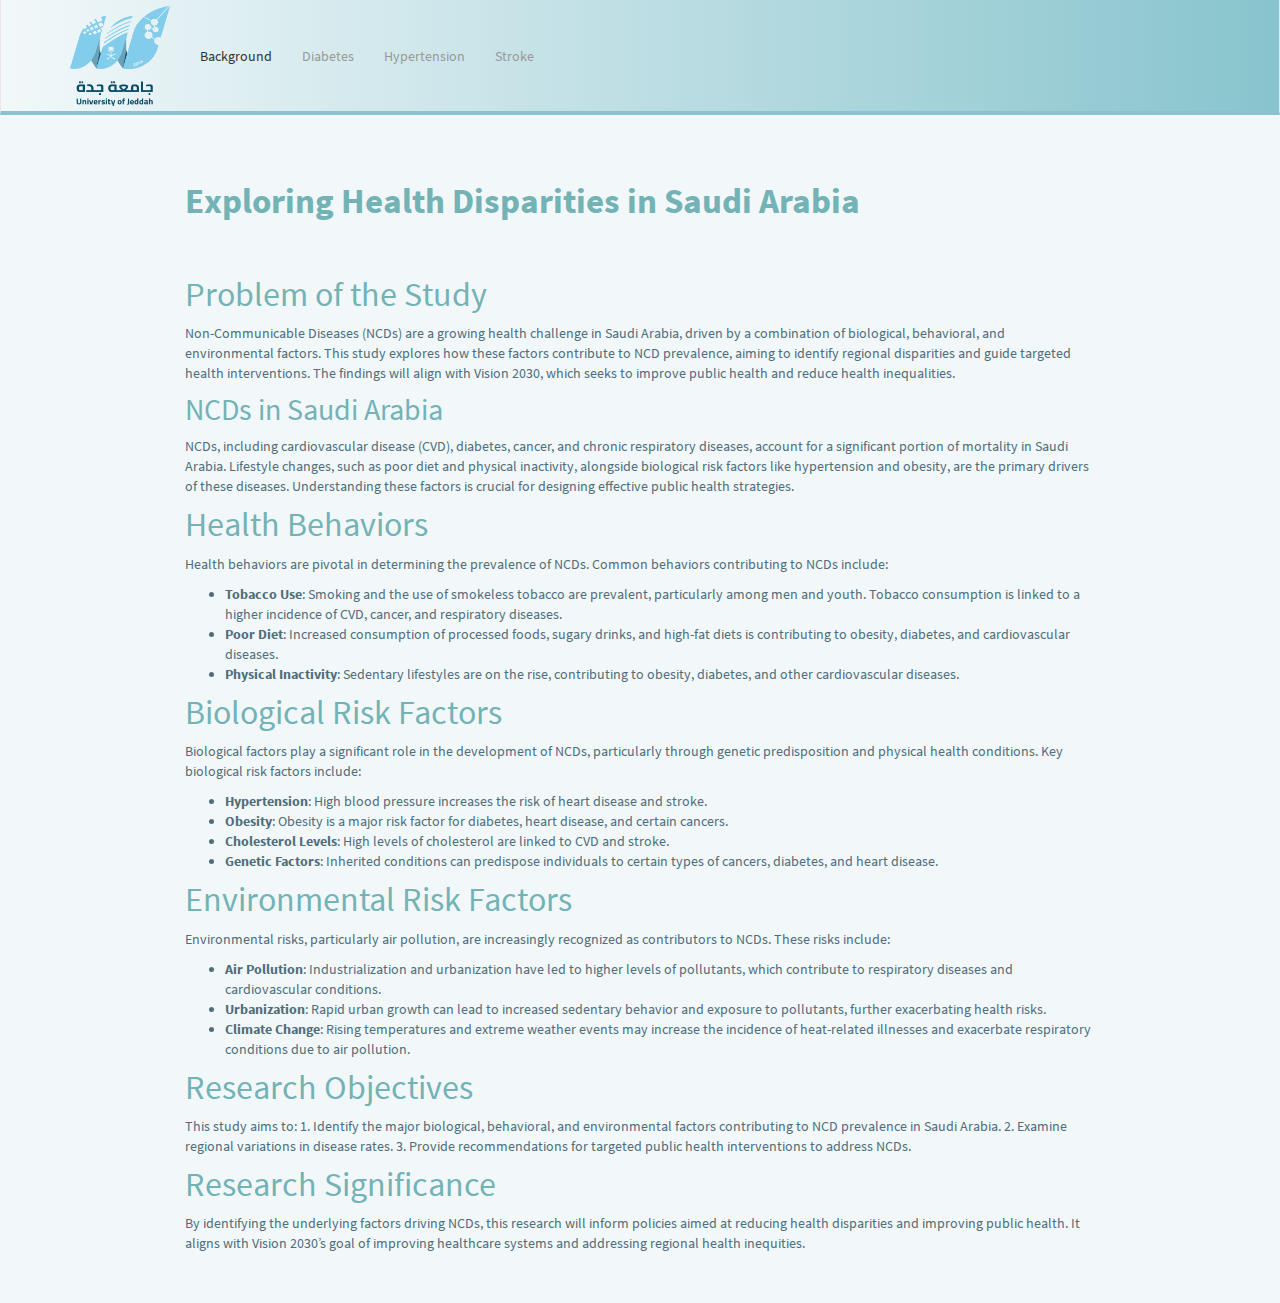
<file: index.html>
<!DOCTYPE html>

<html>

<head>

<meta charset="utf-8" />
<meta name="generator" content="pandoc" />
<meta http-equiv="X-UA-Compatible" content="IE=EDGE" />




<title>index.knit</title>

<script src="site_libs/header-attrs-2.27/header-attrs.js"></script>
<script src="site_libs/jquery-3.6.0/jquery-3.6.0.min.js"></script>
<meta name="viewport" content="width=device-width, initial-scale=1" />
<link href="site_libs/bootstrap-3.3.5/css/lumen.min.css" rel="stylesheet" />
<script src="site_libs/bootstrap-3.3.5/js/bootstrap.min.js"></script>
<script src="site_libs/bootstrap-3.3.5/shim/html5shiv.min.js"></script>
<script src="site_libs/bootstrap-3.3.5/shim/respond.min.js"></script>
<style>h1 {font-size: 34px;}
       h1.title {font-size: 38px;}
       h2 {font-size: 30px;}
       h3 {font-size: 24px;}
       h4 {font-size: 18px;}
       h5 {font-size: 16px;}
       h6 {font-size: 12px;}
       code {color: inherit; background-color: rgba(0, 0, 0, 0.04);}
       pre:not([class]) { background-color: white }</style>
<script src="site_libs/navigation-1.1/tabsets.js"></script>
<link href="site_libs/highlightjs-9.12.0/textmate.css" rel="stylesheet" />
<script src="site_libs/highlightjs-9.12.0/highlight.js"></script>

<style type="text/css">
  code{white-space: pre-wrap;}
  span.smallcaps{font-variant: small-caps;}
  span.underline{text-decoration: underline;}
  div.column{display: inline-block; vertical-align: top; width: 50%;}
  div.hanging-indent{margin-left: 1.5em; text-indent: -1.5em;}
  ul.task-list{list-style: none;}
    </style>

<style type="text/css">code{white-space: pre;}</style>
<script type="text/javascript">
if (window.hljs) {
  hljs.configure({languages: []});
  hljs.initHighlightingOnLoad();
  if (document.readyState && document.readyState === "complete") {
    window.setTimeout(function() { hljs.initHighlighting(); }, 0);
  }
}
</script>






<link rel="stylesheet" href="styles.css" type="text/css" />



<style type = "text/css">
.main-container {
  max-width: 940px;
  margin-left: auto;
  margin-right: auto;
}
img {
  max-width:100%;
}
.tabbed-pane {
  padding-top: 12px;
}
.html-widget {
  margin-bottom: 20px;
}
button.code-folding-btn:focus {
  outline: none;
}
summary {
  display: list-item;
}
details > summary > p:only-child {
  display: inline;
}
pre code {
  padding: 0;
}
</style>


<style type="text/css">
.dropdown-submenu {
  position: relative;
}
.dropdown-submenu>.dropdown-menu {
  top: 0;
  left: 100%;
  margin-top: -6px;
  margin-left: -1px;
  border-radius: 0 6px 6px 6px;
}
.dropdown-submenu:hover>.dropdown-menu {
  display: block;
}
.dropdown-submenu>a:after {
  display: block;
  content: " ";
  float: right;
  width: 0;
  height: 0;
  border-color: transparent;
  border-style: solid;
  border-width: 5px 0 5px 5px;
  border-left-color: #cccccc;
  margin-top: 5px;
  margin-right: -10px;
}
.dropdown-submenu:hover>a:after {
  border-left-color: #adb5bd;
}
.dropdown-submenu.pull-left {
  float: none;
}
.dropdown-submenu.pull-left>.dropdown-menu {
  left: -100%;
  margin-left: 10px;
  border-radius: 6px 0 6px 6px;
}
</style>

<script type="text/javascript">
// manage active state of menu based on current page
$(document).ready(function () {
  // active menu anchor
  href = window.location.pathname
  href = href.substr(href.lastIndexOf('/') + 1)
  if (href === "")
    href = "index.html";
  var menuAnchor = $('a[href="' + href + '"]');

  // mark the anchor link active (and if it's in a dropdown, also mark that active)
  var dropdown = menuAnchor.closest('li.dropdown');
  if (window.bootstrap) { // Bootstrap 4+
    menuAnchor.addClass('active');
    dropdown.find('> .dropdown-toggle').addClass('active');
  } else { // Bootstrap 3
    menuAnchor.parent().addClass('active');
    dropdown.addClass('active');
  }

  // Navbar adjustments
  var navHeight = $(".navbar").first().height() + 15;
  var style = document.createElement('style');
  var pt = "padding-top: " + navHeight + "px; ";
  var mt = "margin-top: -" + navHeight + "px; ";
  var css = "";
  // offset scroll position for anchor links (for fixed navbar)
  for (var i = 1; i <= 6; i++) {
    css += ".section h" + i + "{ " + pt + mt + "}\n";
  }
  style.innerHTML = "body {" + pt + "padding-bottom: 40px; }\n" + css;
  document.head.appendChild(style);
});
</script>

<!-- tabsets -->

<style type="text/css">
.tabset-dropdown > .nav-tabs {
  display: inline-table;
  max-height: 500px;
  min-height: 44px;
  overflow-y: auto;
  border: 1px solid #ddd;
  border-radius: 4px;
}

.tabset-dropdown > .nav-tabs > li.active:before, .tabset-dropdown > .nav-tabs.nav-tabs-open:before {
  content: "\e259";
  font-family: 'Glyphicons Halflings';
  display: inline-block;
  padding: 10px;
  border-right: 1px solid #ddd;
}

.tabset-dropdown > .nav-tabs.nav-tabs-open > li.active:before {
  content: "\e258";
  font-family: 'Glyphicons Halflings';
  border: none;
}

.tabset-dropdown > .nav-tabs > li.active {
  display: block;
}

.tabset-dropdown > .nav-tabs > li > a,
.tabset-dropdown > .nav-tabs > li > a:focus,
.tabset-dropdown > .nav-tabs > li > a:hover {
  border: none;
  display: inline-block;
  border-radius: 4px;
  background-color: transparent;
}

.tabset-dropdown > .nav-tabs.nav-tabs-open > li {
  display: block;
  float: none;
}

.tabset-dropdown > .nav-tabs > li {
  display: none;
}
</style>

<!-- code folding -->




</head>

<body>


<div class="container-fluid main-container">




<div class="navbar navbar-default  navbar-fixed-top" role="navigation">
  <div class="container">
    <div class="navbar-header">
      <button type="button" class="navbar-toggle collapsed" data-toggle="collapse" data-bs-toggle="collapse" data-target="#navbar" data-bs-target="#navbar">
        <span class="icon-bar"></span>
        <span class="icon-bar"></span>
        <span class="icon-bar"></span>
      </button>
      <a class="navbar-brand" href="index.html"><img src="noname.png" alt="GeoHealth" style="height: 100px; width: 100px;"></a>
    </div>
    <div id="navbar" class="navbar-collapse collapse">
      <ul class="nav navbar-nav">
        <li>
  <a href="index.html">Background</a>
</li>
<li>
  <a href="about.html">Diabetes</a>
</li>
<li>
  <a href="map.html">Hypertension</a>
</li>
<li>
  <a href="stroke.html">Stroke</a>
</li>
      </ul>
      <ul class="nav navbar-nav navbar-right">
        
      </ul>
    </div><!--/.nav-collapse -->
  </div><!--/.container -->
</div><!--/.navbar -->

<div id="header">




</div>


<div
style="display: flex; align-items: center; justify-content: flex-start;">
<!-- Title on the left, big and bolded -->
<h1 style="font-size: 35px; font-weight: bold; line-height: 150px; margin: 0;">
Exploring Health Disparities in Saudi Arabia
</h1>
</div>
<div id="problem-of-the-study" class="section level1">
<h1>Problem of the Study</h1>
<p>Non-Communicable Diseases (NCDs) are a growing health challenge in
Saudi Arabia, driven by a combination of biological, behavioral, and
environmental factors. This study explores how these factors contribute
to NCD prevalence, aiming to identify regional disparities and guide
targeted health interventions. The findings will align with Vision 2030,
which seeks to improve public health and reduce health inequalities.</p>
<div id="ncds-in-saudi-arabia" class="section level2">
<h2>NCDs in Saudi Arabia</h2>
<p>NCDs, including cardiovascular disease (CVD), diabetes, cancer, and
chronic respiratory diseases, account for a significant portion of
mortality in Saudi Arabia. Lifestyle changes, such as poor diet and
physical inactivity, alongside biological risk factors like hypertension
and obesity, are the primary drivers of these diseases. Understanding
these factors is crucial for designing effective public health
strategies.</p>
</div>
</div>
<div id="health-behaviors" class="section level1">
<h1>Health Behaviors</h1>
<p>Health behaviors are pivotal in determining the prevalence of NCDs.
Common behaviors contributing to NCDs include:</p>
<ul>
<li><strong>Tobacco Use</strong>: Smoking and the use of smokeless
tobacco are prevalent, particularly among men and youth. Tobacco
consumption is linked to a higher incidence of CVD, cancer, and
respiratory diseases.</li>
<li><strong>Poor Diet</strong>: Increased consumption of processed
foods, sugary drinks, and high-fat diets is contributing to obesity,
diabetes, and cardiovascular diseases.</li>
<li><strong>Physical Inactivity</strong>: Sedentary lifestyles are on
the rise, contributing to obesity, diabetes, and other cardiovascular
diseases.</li>
</ul>
</div>
<div id="biological-risk-factors" class="section level1">
<h1>Biological Risk Factors</h1>
<p>Biological factors play a significant role in the development of
NCDs, particularly through genetic predisposition and physical health
conditions. Key biological risk factors include:</p>
<ul>
<li><strong>Hypertension</strong>: High blood pressure increases the
risk of heart disease and stroke.</li>
<li><strong>Obesity</strong>: Obesity is a major risk factor for
diabetes, heart disease, and certain cancers.</li>
<li><strong>Cholesterol Levels</strong>: High levels of cholesterol are
linked to CVD and stroke.</li>
<li><strong>Genetic Factors</strong>: Inherited conditions can
predispose individuals to certain types of cancers, diabetes, and heart
disease.</li>
</ul>
</div>
<div id="environmental-risk-factors" class="section level1">
<h1>Environmental Risk Factors</h1>
<p>Environmental risks, particularly air pollution, are increasingly
recognized as contributors to NCDs. These risks include:</p>
<ul>
<li><strong>Air Pollution</strong>: Industrialization and urbanization
have led to higher levels of pollutants, which contribute to respiratory
diseases and cardiovascular conditions.</li>
<li><strong>Urbanization</strong>: Rapid urban growth can lead to
increased sedentary behavior and exposure to pollutants, further
exacerbating health risks.</li>
<li><strong>Climate Change</strong>: Rising temperatures and extreme
weather events may increase the incidence of heat-related illnesses and
exacerbate respiratory conditions due to air pollution.</li>
</ul>
</div>
<div id="research-objectives" class="section level1">
<h1>Research Objectives</h1>
<p>This study aims to: 1. Identify the major biological, behavioral, and
environmental factors contributing to NCD prevalence in Saudi Arabia. 2.
Examine regional variations in disease rates. 3. Provide recommendations
for targeted public health interventions to address NCDs.</p>
</div>
<div id="research-significance" class="section level1">
<h1>Research Significance</h1>
<p>By identifying the underlying factors driving NCDs, this research
will inform policies aimed at reducing health disparities and improving
public health. It aligns with Vision 2030’s goal of improving healthcare
systems and addressing regional health inequities.</p>
</div>




</div>

<script>

// add bootstrap table styles to pandoc tables
function bootstrapStylePandocTables() {
  $('tr.odd').parent('tbody').parent('table').addClass('table table-condensed');
}
$(document).ready(function () {
  bootstrapStylePandocTables();
});


</script>

<!-- tabsets -->

<script>
$(document).ready(function () {
  window.buildTabsets("TOC");
});

$(document).ready(function () {
  $('.tabset-dropdown > .nav-tabs > li').click(function () {
    $(this).parent().toggleClass('nav-tabs-open');
  });
});
</script>

<!-- code folding -->


<!-- dynamically load mathjax for compatibility with self-contained -->
<script>
  (function () {
    var script = document.createElement("script");
    script.type = "text/javascript";
    script.src  = "https://mathjax.rstudio.com/latest/MathJax.js?config=TeX-AMS-MML_HTMLorMML";
    document.getElementsByTagName("head")[0].appendChild(script);
  })();
</script>

</body>
</html>
</file>
<file: site_libs/highlightjs-9.12.0/textmate.css>
.hljs-literal {
  color: rgb(88, 72, 246);
}

.hljs-number {
  color: rgb(0, 0, 205);
}

.hljs-comment {
  color: rgb(76, 136, 107);
}

.hljs-keyword {
  color: rgb(0, 0, 255);
}

.hljs-string {
  color: rgb(3, 106, 7);
}
</file>
<file: styles.css>
/* Ensure the navbar layout remains intact and show the logo */
.navbar {
   display: flex;
   align-items: center;
   justify-content: flex-start; /* Align items to the left */
   height: 115px; /* Adjust the navbar height */
   background: linear-gradient(90deg, var(--color-lightest), var(--color-medium)); /* Navbar gradient */
border-bottom: 4px solid #88c4cd; /* Adjust the border color here */
}

/* Resize the logo to fit within the header */
.navbar .logo {
   display: block; /* Ensure the image is displayed */
   height: 60px; /* Adjust logo size to fit within header */
   margin-right: 20px; /* Space between the logo and the text */
}

/* Navbar links and alignment */
.navbar a {
   color: white; /* White links for good contrast */
   padding: 0 15px; /* Add horizontal padding to the links */
   display: flex;
   align-items: center; /* Center the links vertically with the logo */
   text-decoration: none; /* Remove underline */
}

.navbar a:hover {
   color: var(--color-lighter); /* Slightly lighter color on hover */
}

/* Color variables */
:root {
   --color-lightest: #f2f8fa;
   --color-lighter: #b4e0e2;
   --color-medium: #88c4cd;
   --color-dark: #73b2b5;
   --text-color: #4f6d7a;
}

/* Body styling */
body {
   background-color: var(--color-lightest); /* Lightest color for the page background */
   color: #4f6d7a; /* Text color for contrast */
}

/* Heading styling */
h1, h2, h3, h4, h5, h6 {
   color: var(--color-dark); /* Darker color for headings */
}

/* Button styling */
.btn {
   background-color: var(--color-medium); /* Button background */
   color: white; /* Button text */
   border: 1px solid var(--color-dark); /* Button border */
}

.btn:hover {
   background-color: var(--color-dark); /* Darker color for hover effect */
   border-color: var(--color-lighter);
}

/* Footer styling */
footer {
   background-color: var(--color-dark); /* Footer with darker shade */
   color: white;
   padding: 15px;
   text-align: center;
}

footer {
   background: linear-gradient(180deg, var(--color-dark), var(--color-medium));
}
</file>
<file: site_libs/bootstrap-3.3.5/css/lumen.min.css>
@font-face {
  font-family: 'Source Sans Pro';
  font-style: normal;
  font-weight: 300;
  src: url(fonts/SourceSansProLight.ttf) format('truetype');
}
@font-face {
  font-family: 'Source Sans Pro';
  font-style: normal;
  font-weight: 400;
  src: url(fonts/SourceSansPro.ttf) format('truetype');
}
@font-face {
  font-family: 'Source Sans Pro';
  font-style: normal;
  font-weight: 700;
  src: url(fonts/SourceSansProBold.ttf) format('truetype');
}

@font-face {
  font-family: 'Source Sans Pro';
  font-style: italic;
  font-weight: 400;
  src: url(fonts/SourceSansProItalic.ttf) format('truetype');
}

/*
 * bootswatch v3.3.6
 * Homepage: http://bootswatch.com
 * Copyright 2012-2015 Thomas Park
 * Licensed under MIT
 * Based on Bootstrap
*//*!
 * Bootstrap v3.3.6 (http://getbootstrap.com)
 * Copyright 2011-2015 Twitter, Inc.
 * Licensed under MIT (https://github.com/twbs/bootstrap/blob/master/LICENSE)
 *//*! normalize.css v3.0.3 | MIT License | github.com/necolas/normalize.css */html{font-family:sans-serif;-ms-text-size-adjust:100%;-webkit-text-size-adjust:100%}body{margin:0}article,aside,details,figcaption,figure,footer,header,hgroup,main,menu,nav,section,summary{display:block}audio,canvas,progress,video{display:inline-block;vertical-align:baseline}audio:not([controls]){display:none;height:0}[hidden],template{display:none}a{background-color:transparent}a:active,a:hover{outline:0}abbr[title]{border-bottom:1px dotted}b,strong{font-weight:bold}dfn{font-style:italic}h1{font-size:2em;margin:0.67em 0}mark{background:#ff0;color:#000}small{font-size:80%}sub,sup{font-size:75%;line-height:0;position:relative;vertical-align:baseline}sup{top:-0.5em}sub{bottom:-0.25em}img{border:0}svg:not(:root){overflow:hidden}figure{margin:1em 40px}hr{-webkit-box-sizing:content-box;-moz-box-sizing:content-box;box-sizing:content-box;height:0}pre{overflow:auto}code,kbd,pre,samp{font-family:monospace, monospace;font-size:1em}button,input,optgroup,select,textarea{color:inherit;font:inherit;margin:0}button{overflow:visible}button,select{text-transform:none}button,html input[type="button"],input[type="reset"],input[type="submit"]{-webkit-appearance:button;cursor:pointer}button[disabled],html input[disabled]{cursor:default}button::-moz-focus-inner,input::-moz-focus-inner{border:0;padding:0}input{line-height:normal}input[type="checkbox"],input[type="radio"]{-webkit-box-sizing:border-box;-moz-box-sizing:border-box;box-sizing:border-box;padding:0}input[type="number"]::-webkit-inner-spin-button,input[type="number"]::-webkit-outer-spin-button{height:auto}input[type="search"]{-webkit-appearance:textfield;-webkit-box-sizing:content-box;-moz-box-sizing:content-box;box-sizing:content-box}input[type="search"]::-webkit-search-cancel-button,input[type="search"]::-webkit-search-decoration{-webkit-appearance:none}fieldset{border:1px solid #c0c0c0;margin:0 2px;padding:0.35em 0.625em 0.75em}legend{border:0;padding:0}textarea{overflow:auto}optgroup{font-weight:bold}table{border-collapse:collapse;border-spacing:0}td,th{padding:0}/*! Source: https://github.com/h5bp/html5-boilerplate/blob/master/src/css/main.css */@media print{*,*:before,*:after{background:transparent !important;color:#000 !important;-webkit-box-shadow:none !important;box-shadow:none !important;text-shadow:none !important}a,a:visited{text-decoration:underline}a[href]:after{content:" (" attr(href) ")"}abbr[title]:after{content:" (" attr(title) ")"}a[href^="#"]:after,a[href^="javascript:"]:after{content:""}pre,blockquote{border:1px solid #999;page-break-inside:avoid}thead{display:table-header-group}tr,img{page-break-inside:avoid}img{max-width:100% !important}p,h2,h3{orphans:3;widows:3}h2,h3{page-break-after:avoid}.navbar{display:none}.btn>.caret,.dropup>.btn>.caret{border-top-color:#000 !important}.label{border:1px solid #000}.table{border-collapse:collapse !important}.table td,.table th{background-color:#fff !important}.table-bordered th,.table-bordered td{border:1px solid #ddd !important}}@font-face{font-family:'Glyphicons Halflings';src:url('../fonts/glyphicons-halflings-regular.eot');src:url('../fonts/glyphicons-halflings-regular.eot?#iefix') format('embedded-opentype'),url('../fonts/glyphicons-halflings-regular.woff') format('woff'),url('../fonts/glyphicons-halflings-regular.ttf') format('truetype'),url('../fonts/glyphicons-halflings-regular.svg#glyphicons_halflingsregular') format('svg')}.glyphicon{position:relative;top:1px;display:inline-block;font-family:'Glyphicons Halflings';font-style:normal;font-weight:normal;line-height:1;-webkit-font-smoothing:antialiased;-moz-osx-font-smoothing:grayscale}.glyphicon-asterisk:before{content:"\002a"}.glyphicon-plus:before{content:"\002b"}.glyphicon-euro:before,.glyphicon-eur:before{content:"\20ac"}.glyphicon-minus:before{content:"\2212"}.glyphicon-cloud:before{content:"\2601"}.glyphicon-envelope:before{content:"\2709"}.glyphicon-pencil:before{content:"\270f"}.glyphicon-glass:before{content:"\e001"}.glyphicon-music:before{content:"\e002"}.glyphicon-search:before{content:"\e003"}.glyphicon-heart:before{content:"\e005"}.glyphicon-star:before{content:"\e006"}.glyphicon-star-empty:before{content:"\e007"}.glyphicon-user:before{content:"\e008"}.glyphicon-film:before{content:"\e009"}.glyphicon-th-large:before{content:"\e010"}.glyphicon-th:before{content:"\e011"}.glyphicon-th-list:before{content:"\e012"}.glyphicon-ok:before{content:"\e013"}.glyphicon-remove:before{content:"\e014"}.glyphicon-zoom-in:before{content:"\e015"}.glyphicon-zoom-out:before{content:"\e016"}.glyphicon-off:before{content:"\e017"}.glyphicon-signal:before{content:"\e018"}.glyphicon-cog:before{content:"\e019"}.glyphicon-trash:before{content:"\e020"}.glyphicon-home:before{content:"\e021"}.glyphicon-file:before{content:"\e022"}.glyphicon-time:before{content:"\e023"}.glyphicon-road:before{content:"\e024"}.glyphicon-download-alt:before{content:"\e025"}.glyphicon-download:before{content:"\e026"}.glyphicon-upload:before{content:"\e027"}.glyphicon-inbox:before{content:"\e028"}.glyphicon-play-circle:before{content:"\e029"}.glyphicon-repeat:before{content:"\e030"}.glyphicon-refresh:before{content:"\e031"}.glyphicon-list-alt:before{content:"\e032"}.glyphicon-lock:before{content:"\e033"}.glyphicon-flag:before{content:"\e034"}.glyphicon-headphones:before{content:"\e035"}.glyphicon-volume-off:before{content:"\e036"}.glyphicon-volume-down:before{content:"\e037"}.glyphicon-volume-up:before{content:"\e038"}.glyphicon-qrcode:before{content:"\e039"}.glyphicon-barcode:before{content:"\e040"}.glyphicon-tag:before{content:"\e041"}.glyphicon-tags:before{content:"\e042"}.glyphicon-book:before{content:"\e043"}.glyphicon-bookmark:before{content:"\e044"}.glyphicon-print:before{content:"\e045"}.glyphicon-camera:before{content:"\e046"}.glyphicon-font:before{content:"\e047"}.glyphicon-bold:before{content:"\e048"}.glyphicon-italic:before{content:"\e049"}.glyphicon-text-height:before{content:"\e050"}.glyphicon-text-width:before{content:"\e051"}.glyphicon-align-left:before{content:"\e052"}.glyphicon-align-center:before{content:"\e053"}.glyphicon-align-right:before{content:"\e054"}.glyphicon-align-justify:before{content:"\e055"}.glyphicon-list:before{content:"\e056"}.glyphicon-indent-left:before{content:"\e057"}.glyphicon-indent-right:before{content:"\e058"}.glyphicon-facetime-video:before{content:"\e059"}.glyphicon-picture:before{content:"\e060"}.glyphicon-map-marker:before{content:"\e062"}.glyphicon-adjust:before{content:"\e063"}.glyphicon-tint:before{content:"\e064"}.glyphicon-edit:before{content:"\e065"}.glyphicon-share:before{content:"\e066"}.glyphicon-check:before{content:"\e067"}.glyphicon-move:before{content:"\e068"}.glyphicon-step-backward:before{content:"\e069"}.glyphicon-fast-backward:before{content:"\e070"}.glyphicon-backward:before{content:"\e071"}.glyphicon-play:before{content:"\e072"}.glyphicon-pause:before{content:"\e073"}.glyphicon-stop:before{content:"\e074"}.glyphicon-forward:before{content:"\e075"}.glyphicon-fast-forward:before{content:"\e076"}.glyphicon-step-forward:before{content:"\e077"}.glyphicon-eject:before{content:"\e078"}.glyphicon-chevron-left:before{content:"\e079"}.glyphicon-chevron-right:before{content:"\e080"}.glyphicon-plus-sign:before{content:"\e081"}.glyphicon-minus-sign:before{content:"\e082"}.glyphicon-remove-sign:before{content:"\e083"}.glyphicon-ok-sign:before{content:"\e084"}.glyphicon-question-sign:before{content:"\e085"}.glyphicon-info-sign:before{content:"\e086"}.glyphicon-screenshot:before{content:"\e087"}.glyphicon-remove-circle:before{content:"\e088"}.glyphicon-ok-circle:before{content:"\e089"}.glyphicon-ban-circle:before{content:"\e090"}.glyphicon-arrow-left:before{content:"\e091"}.glyphicon-arrow-right:before{content:"\e092"}.glyphicon-arrow-up:before{content:"\e093"}.glyphicon-arrow-down:before{content:"\e094"}.glyphicon-share-alt:before{content:"\e095"}.glyphicon-resize-full:before{content:"\e096"}.glyphicon-resize-small:before{content:"\e097"}.glyphicon-exclamation-sign:before{content:"\e101"}.glyphicon-gift:before{content:"\e102"}.glyphicon-leaf:before{content:"\e103"}.glyphicon-fire:before{content:"\e104"}.glyphicon-eye-open:before{content:"\e105"}.glyphicon-eye-close:before{content:"\e106"}.glyphicon-warning-sign:before{content:"\e107"}.glyphicon-plane:before{content:"\e108"}.glyphicon-calendar:before{content:"\e109"}.glyphicon-random:before{content:"\e110"}.glyphicon-comment:before{content:"\e111"}.glyphicon-magnet:before{content:"\e112"}.glyphicon-chevron-up:before{content:"\e113"}.glyphicon-chevron-down:before{content:"\e114"}.glyphicon-retweet:before{content:"\e115"}.glyphicon-shopping-cart:before{content:"\e116"}.glyphicon-folder-close:before{content:"\e117"}.glyphicon-folder-open:before{content:"\e118"}.glyphicon-resize-vertical:before{content:"\e119"}.glyphicon-resize-horizontal:before{content:"\e120"}.glyphicon-hdd:before{content:"\e121"}.glyphicon-bullhorn:before{content:"\e122"}.glyphicon-bell:before{content:"\e123"}.glyphicon-certificate:before{content:"\e124"}.glyphicon-thumbs-up:before{content:"\e125"}.glyphicon-thumbs-down:before{content:"\e126"}.glyphicon-hand-right:before{content:"\e127"}.glyphicon-hand-left:before{content:"\e128"}.glyphicon-hand-up:before{content:"\e129"}.glyphicon-hand-down:before{content:"\e130"}.glyphicon-circle-arrow-right:before{content:"\e131"}.glyphicon-circle-arrow-left:before{content:"\e132"}.glyphicon-circle-arrow-up:before{content:"\e133"}.glyphicon-circle-arrow-down:before{content:"\e134"}.glyphicon-globe:before{content:"\e135"}.glyphicon-wrench:before{content:"\e136"}.glyphicon-tasks:before{content:"\e137"}.glyphicon-filter:before{content:"\e138"}.glyphicon-briefcase:before{content:"\e139"}.glyphicon-fullscreen:before{content:"\e140"}.glyphicon-dashboard:before{content:"\e141"}.glyphicon-paperclip:before{content:"\e142"}.glyphicon-heart-empty:before{content:"\e143"}.glyphicon-link:before{content:"\e144"}.glyphicon-phone:before{content:"\e145"}.glyphicon-pushpin:before{content:"\e146"}.glyphicon-usd:before{content:"\e148"}.glyphicon-gbp:before{content:"\e149"}.glyphicon-sort:before{content:"\e150"}.glyphicon-sort-by-alphabet:before{content:"\e151"}.glyphicon-sort-by-alphabet-alt:before{content:"\e152"}.glyphicon-sort-by-order:before{content:"\e153"}.glyphicon-sort-by-order-alt:before{content:"\e154"}.glyphicon-sort-by-attributes:before{content:"\e155"}.glyphicon-sort-by-attributes-alt:before{content:"\e156"}.glyphicon-unchecked:before{content:"\e157"}.glyphicon-expand:before{content:"\e158"}.glyphicon-collapse-down:before{content:"\e159"}.glyphicon-collapse-up:before{content:"\e160"}.glyphicon-log-in:before{content:"\e161"}.glyphicon-flash:before{content:"\e162"}.glyphicon-log-out:before{content:"\e163"}.glyphicon-new-window:before{content:"\e164"}.glyphicon-record:before{content:"\e165"}.glyphicon-save:before{content:"\e166"}.glyphicon-open:before{content:"\e167"}.glyphicon-saved:before{content:"\e168"}.glyphicon-import:before{content:"\e169"}.glyphicon-export:before{content:"\e170"}.glyphicon-send:before{content:"\e171"}.glyphicon-floppy-disk:before{content:"\e172"}.glyphicon-floppy-saved:before{content:"\e173"}.glyphicon-floppy-remove:before{content:"\e174"}.glyphicon-floppy-save:before{content:"\e175"}.glyphicon-floppy-open:before{content:"\e176"}.glyphicon-credit-card:before{content:"\e177"}.glyphicon-transfer:before{content:"\e178"}.glyphicon-cutlery:before{content:"\e179"}.glyphicon-header:before{content:"\e180"}.glyphicon-compressed:before{content:"\e181"}.glyphicon-earphone:before{content:"\e182"}.glyphicon-phone-alt:before{content:"\e183"}.glyphicon-tower:before{content:"\e184"}.glyphicon-stats:before{content:"\e185"}.glyphicon-sd-video:before{content:"\e186"}.glyphicon-hd-video:before{content:"\e187"}.glyphicon-subtitles:before{content:"\e188"}.glyphicon-sound-stereo:before{content:"\e189"}.glyphicon-sound-dolby:before{content:"\e190"}.glyphicon-sound-5-1:before{content:"\e191"}.glyphicon-sound-6-1:before{content:"\e192"}.glyphicon-sound-7-1:before{content:"\e193"}.glyphicon-copyright-mark:before{content:"\e194"}.glyphicon-registration-mark:before{content:"\e195"}.glyphicon-cloud-download:before{content:"\e197"}.glyphicon-cloud-upload:before{content:"\e198"}.glyphicon-tree-conifer:before{content:"\e199"}.glyphicon-tree-deciduous:before{content:"\e200"}.glyphicon-cd:before{content:"\e201"}.glyphicon-save-file:before{content:"\e202"}.glyphicon-open-file:before{content:"\e203"}.glyphicon-level-up:before{content:"\e204"}.glyphicon-copy:before{content:"\e205"}.glyphicon-paste:before{content:"\e206"}.glyphicon-alert:before{content:"\e209"}.glyphicon-equalizer:before{content:"\e210"}.glyphicon-king:before{content:"\e211"}.glyphicon-queen:before{content:"\e212"}.glyphicon-pawn:before{content:"\e213"}.glyphicon-bishop:before{content:"\e214"}.glyphicon-knight:before{content:"\e215"}.glyphicon-baby-formula:before{content:"\e216"}.glyphicon-tent:before{content:"\26fa"}.glyphicon-blackboard:before{content:"\e218"}.glyphicon-bed:before{content:"\e219"}.glyphicon-apple:before{content:"\f8ff"}.glyphicon-erase:before{content:"\e221"}.glyphicon-hourglass:before{content:"\231b"}.glyphicon-lamp:before{content:"\e223"}.glyphicon-duplicate:before{content:"\e224"}.glyphicon-piggy-bank:before{content:"\e225"}.glyphicon-scissors:before{content:"\e226"}.glyphicon-bitcoin:before{content:"\e227"}.glyphicon-btc:before{content:"\e227"}.glyphicon-xbt:before{content:"\e227"}.glyphicon-yen:before{content:"\00a5"}.glyphicon-jpy:before{content:"\00a5"}.glyphicon-ruble:before{content:"\20bd"}.glyphicon-rub:before{content:"\20bd"}.glyphicon-scale:before{content:"\e230"}.glyphicon-ice-lolly:before{content:"\e231"}.glyphicon-ice-lolly-tasted:before{content:"\e232"}.glyphicon-education:before{content:"\e233"}.glyphicon-option-horizontal:before{content:"\e234"}.glyphicon-option-vertical:before{content:"\e235"}.glyphicon-menu-hamburger:before{content:"\e236"}.glyphicon-modal-window:before{content:"\e237"}.glyphicon-oil:before{content:"\e238"}.glyphicon-grain:before{content:"\e239"}.glyphicon-sunglasses:before{content:"\e240"}.glyphicon-text-size:before{content:"\e241"}.glyphicon-text-color:before{content:"\e242"}.glyphicon-text-background:before{content:"\e243"}.glyphicon-object-align-top:before{content:"\e244"}.glyphicon-object-align-bottom:before{content:"\e245"}.glyphicon-object-align-horizontal:before{content:"\e246"}.glyphicon-object-align-left:before{content:"\e247"}.glyphicon-object-align-vertical:before{content:"\e248"}.glyphicon-object-align-right:before{content:"\e249"}.glyphicon-triangle-right:before{content:"\e250"}.glyphicon-triangle-left:before{content:"\e251"}.glyphicon-triangle-bottom:before{content:"\e252"}.glyphicon-triangle-top:before{content:"\e253"}.glyphicon-console:before{content:"\e254"}.glyphicon-superscript:before{content:"\e255"}.glyphicon-subscript:before{content:"\e256"}.glyphicon-menu-left:before{content:"\e257"}.glyphicon-menu-right:before{content:"\e258"}.glyphicon-menu-down:before{content:"\e259"}.glyphicon-menu-up:before{content:"\e260"}*{-webkit-box-sizing:border-box;-moz-box-sizing:border-box;box-sizing:border-box}*:before,*:after{-webkit-box-sizing:border-box;-moz-box-sizing:border-box;box-sizing:border-box}html{font-size:10px;-webkit-tap-highlight-color:rgba(0,0,0,0)}body{font-family:"Source Sans Pro","Helvetica Neue",Helvetica,Arial,sans-serif;font-size:14px;line-height:1.42857143;color:#555555;background-color:#ffffff}input,button,select,textarea{font-family:inherit;font-size:inherit;line-height:inherit}a{color:#158cba;text-decoration:none}a:hover,a:focus{color:#158cba;text-decoration:underline}a:focus{outline:thin dotted;outline:5px auto -webkit-focus-ring-color;outline-offset:-2px}figure{margin:0}img{vertical-align:middle}.img-responsive,.thumbnail>img,.thumbnail a>img,.carousel-inner>.item>img,.carousel-inner>.item>a>img{display:block;max-width:100%;height:auto}.img-rounded{border-radius:5px}.img-thumbnail{padding:4px;line-height:1.42857143;background-color:#ffffff;border:1px solid #eeeeee;border-radius:4px;-webkit-transition:all .2s ease-in-out;-o-transition:all .2s ease-in-out;transition:all .2s ease-in-out;display:inline-block;max-width:100%;height:auto}.img-circle{border-radius:50%}hr{margin-top:20px;margin-bottom:20px;border:0;border-top:1px solid #eeeeee}.sr-only{position:absolute;width:1px;height:1px;margin:-1px;padding:0;overflow:hidden;clip:rect(0, 0, 0, 0);border:0}.sr-only-focusable:active,.sr-only-focusable:focus{position:static;width:auto;height:auto;margin:0;overflow:visible;clip:auto}[role="button"]{cursor:pointer}h1,h2,h3,h4,h5,h6,.h1,.h2,.h3,.h4,.h5,.h6{font-family:inherit;font-weight:400;line-height:1.1;color:#333333}h1 small,h2 small,h3 small,h4 small,h5 small,h6 small,.h1 small,.h2 small,.h3 small,.h4 small,.h5 small,.h6 small,h1 .small,h2 .small,h3 .small,h4 .small,h5 .small,h6 .small,.h1 .small,.h2 .small,.h3 .small,.h4 .small,.h5 .small,.h6 .small{font-weight:normal;line-height:1;color:#999999}h1,.h1,h2,.h2,h3,.h3{margin-top:20px;margin-bottom:10px}h1 small,.h1 small,h2 small,.h2 small,h3 small,.h3 small,h1 .small,.h1 .small,h2 .small,.h2 .small,h3 .small,.h3 .small{font-size:65%}h4,.h4,h5,.h5,h6,.h6{margin-top:10px;margin-bottom:10px}h4 small,.h4 small,h5 small,.h5 small,h6 small,.h6 small,h4 .small,.h4 .small,h5 .small,.h5 .small,h6 .small,.h6 .small{font-size:75%}h1,.h1{font-size:36px}h2,.h2{font-size:30px}h3,.h3{font-size:24px}h4,.h4{font-size:18px}h5,.h5{font-size:14px}h6,.h6{font-size:12px}p{margin:0 0 10px}.lead{margin-bottom:20px;font-size:16px;font-weight:300;line-height:1.4}@media (min-width:768px){.lead{font-size:21px}}small,.small{font-size:85%}mark,.mark{background-color:#ff851b;padding:.2em}.text-left{text-align:left}.text-right{text-align:right}.text-center{text-align:center}.text-justify{text-align:justify}.text-nowrap{white-space:nowrap}.text-lowercase{text-transform:lowercase}.text-uppercase{text-transform:uppercase}.text-capitalize{text-transform:capitalize}.text-muted{color:#999999}.text-primary{color:#158cba}a.text-primary:hover,a.text-primary:focus{color:#106a8c}.text-success{color:#ffffff}a.text-success:hover,a.text-success:focus{color:#e6e6e6}.text-info{color:#ffffff}a.text-info:hover,a.text-info:focus{color:#e6e6e6}.text-warning{color:#ffffff}a.text-warning:hover,a.text-warning:focus{color:#e6e6e6}.text-danger{color:#ffffff}a.text-danger:hover,a.text-danger:focus{color:#e6e6e6}.bg-primary{color:#fff;background-color:#158cba}a.bg-primary:hover,a.bg-primary:focus{background-color:#106a8c}.bg-success{background-color:#28b62c}a.bg-success:hover,a.bg-success:focus{background-color:#1f8c22}.bg-info{background-color:#75caeb}a.bg-info:hover,a.bg-info:focus{background-color:#48b9e5}.bg-warning{background-color:#ff851b}a.bg-warning:hover,a.bg-warning:focus{background-color:#e76b00}.bg-danger{background-color:#ff4136}a.bg-danger:hover,a.bg-danger:focus{background-color:#ff1103}.page-header{padding-bottom:9px;margin:40px 0 20px;border-bottom:1px solid #eeeeee}ul,ol{margin-top:0;margin-bottom:10px}ul ul,ol ul,ul ol,ol ol{margin-bottom:0}.list-unstyled{padding-left:0;list-style:none}.list-inline{padding-left:0;list-style:none;margin-left:-5px}.list-inline>li{display:inline-block;padding-left:5px;padding-right:5px}dl{margin-top:0;margin-bottom:20px}dt,dd{line-height:1.42857143}dt{font-weight:bold}dd{margin-left:0}@media (min-width:768px){.dl-horizontal dt{float:left;width:160px;clear:left;text-align:right;overflow:hidden;text-overflow:ellipsis;white-space:nowrap}.dl-horizontal dd{margin-left:180px}}abbr[title],abbr[data-original-title]{cursor:help;border-bottom:1px dotted #999999}.initialism{font-size:90%;text-transform:uppercase}blockquote{padding:10px 20px;margin:0 0 20px;font-size:17.5px;border-left:5px solid #eeeeee}blockquote p:last-child,blockquote ul:last-child,blockquote ol:last-child{margin-bottom:0}blockquote footer,blockquote small,blockquote .small{display:block;font-size:80%;line-height:1.42857143;color:#999999}blockquote footer:before,blockquote small:before,blockquote .small:before{content:'\2014 \00A0'}.blockquote-reverse,blockquote.pull-right{padding-right:15px;padding-left:0;border-right:5px solid #eeeeee;border-left:0;text-align:right}.blockquote-reverse footer:before,blockquote.pull-right footer:before,.blockquote-reverse small:before,blockquote.pull-right small:before,.blockquote-reverse .small:before,blockquote.pull-right .small:before{content:''}.blockquote-reverse footer:after,blockquote.pull-right footer:after,.blockquote-reverse small:after,blockquote.pull-right small:after,.blockquote-reverse .small:after,blockquote.pull-right .small:after{content:'\00A0 \2014'}address{margin-bottom:20px;font-style:normal;line-height:1.42857143}code,kbd,pre,samp{font-family:monospace}code{padding:2px 4px;font-size:90%;color:#c7254e;background-color:#f9f2f4;border-radius:4px}kbd{padding:2px 4px;font-size:90%;color:#ffffff;background-color:#333333;border-radius:2px;-webkit-box-shadow:inset 0 -1px 0 rgba(0,0,0,0.25);box-shadow:inset 0 -1px 0 rgba(0,0,0,0.25)}kbd kbd{padding:0;font-size:100%;font-weight:bold;-webkit-box-shadow:none;box-shadow:none}pre{display:block;padding:9.5px;margin:0 0 10px;font-size:13px;line-height:1.42857143;word-break:break-all;word-wrap:break-word;color:#333333;background-color:#f5f5f5;border:1px solid #cccccc;border-radius:4px}pre code{padding:0;font-size:inherit;color:inherit;white-space:pre-wrap;background-color:transparent;border-radius:0}.pre-scrollable{max-height:340px;overflow-y:scroll}.container{margin-right:auto;margin-left:auto;padding-left:15px;padding-right:15px}@media (min-width:768px){.container{width:750px}}@media (min-width:992px){.container{width:970px}}@media (min-width:1200px){.container{width:1170px}}.container-fluid{margin-right:auto;margin-left:auto;padding-left:15px;padding-right:15px}.row{margin-left:-15px;margin-right:-15px}.col-xs-1,.col-sm-1,.col-md-1,.col-lg-1,.col-xs-2,.col-sm-2,.col-md-2,.col-lg-2,.col-xs-3,.col-sm-3,.col-md-3,.col-lg-3,.col-xs-4,.col-sm-4,.col-md-4,.col-lg-4,.col-xs-5,.col-sm-5,.col-md-5,.col-lg-5,.col-xs-6,.col-sm-6,.col-md-6,.col-lg-6,.col-xs-7,.col-sm-7,.col-md-7,.col-lg-7,.col-xs-8,.col-sm-8,.col-md-8,.col-lg-8,.col-xs-9,.col-sm-9,.col-md-9,.col-lg-9,.col-xs-10,.col-sm-10,.col-md-10,.col-lg-10,.col-xs-11,.col-sm-11,.col-md-11,.col-lg-11,.col-xs-12,.col-sm-12,.col-md-12,.col-lg-12{position:relative;min-height:1px;padding-left:15px;padding-right:15px}.col-xs-1,.col-xs-2,.col-xs-3,.col-xs-4,.col-xs-5,.col-xs-6,.col-xs-7,.col-xs-8,.col-xs-9,.col-xs-10,.col-xs-11,.col-xs-12{float:left}.col-xs-12{width:100%}.col-xs-11{width:91.66666667%}.col-xs-10{width:83.33333333%}.col-xs-9{width:75%}.col-xs-8{width:66.66666667%}.col-xs-7{width:58.33333333%}.col-xs-6{width:50%}.col-xs-5{width:41.66666667%}.col-xs-4{width:33.33333333%}.col-xs-3{width:25%}.col-xs-2{width:16.66666667%}.col-xs-1{width:8.33333333%}.col-xs-pull-12{right:100%}.col-xs-pull-11{right:91.66666667%}.col-xs-pull-10{right:83.33333333%}.col-xs-pull-9{right:75%}.col-xs-pull-8{right:66.66666667%}.col-xs-pull-7{right:58.33333333%}.col-xs-pull-6{right:50%}.col-xs-pull-5{right:41.66666667%}.col-xs-pull-4{right:33.33333333%}.col-xs-pull-3{right:25%}.col-xs-pull-2{right:16.66666667%}.col-xs-pull-1{right:8.33333333%}.col-xs-pull-0{right:auto}.col-xs-push-12{left:100%}.col-xs-push-11{left:91.66666667%}.col-xs-push-10{left:83.33333333%}.col-xs-push-9{left:75%}.col-xs-push-8{left:66.66666667%}.col-xs-push-7{left:58.33333333%}.col-xs-push-6{left:50%}.col-xs-push-5{left:41.66666667%}.col-xs-push-4{left:33.33333333%}.col-xs-push-3{left:25%}.col-xs-push-2{left:16.66666667%}.col-xs-push-1{left:8.33333333%}.col-xs-push-0{left:auto}.col-xs-offset-12{margin-left:100%}.col-xs-offset-11{margin-left:91.66666667%}.col-xs-offset-10{margin-left:83.33333333%}.col-xs-offset-9{margin-left:75%}.col-xs-offset-8{margin-left:66.66666667%}.col-xs-offset-7{margin-left:58.33333333%}.col-xs-offset-6{margin-left:50%}.col-xs-offset-5{margin-left:41.66666667%}.col-xs-offset-4{margin-left:33.33333333%}.col-xs-offset-3{margin-left:25%}.col-xs-offset-2{margin-left:16.66666667%}.col-xs-offset-1{margin-left:8.33333333%}.col-xs-offset-0{margin-left:0%}@media (min-width:768px){.col-sm-1,.col-sm-2,.col-sm-3,.col-sm-4,.col-sm-5,.col-sm-6,.col-sm-7,.col-sm-8,.col-sm-9,.col-sm-10,.col-sm-11,.col-sm-12{float:left}.col-sm-12{width:100%}.col-sm-11{width:91.66666667%}.col-sm-10{width:83.33333333%}.col-sm-9{width:75%}.col-sm-8{width:66.66666667%}.col-sm-7{width:58.33333333%}.col-sm-6{width:50%}.col-sm-5{width:41.66666667%}.col-sm-4{width:33.33333333%}.col-sm-3{width:25%}.col-sm-2{width:16.66666667%}.col-sm-1{width:8.33333333%}.col-sm-pull-12{right:100%}.col-sm-pull-11{right:91.66666667%}.col-sm-pull-10{right:83.33333333%}.col-sm-pull-9{right:75%}.col-sm-pull-8{right:66.66666667%}.col-sm-pull-7{right:58.33333333%}.col-sm-pull-6{right:50%}.col-sm-pull-5{right:41.66666667%}.col-sm-pull-4{right:33.33333333%}.col-sm-pull-3{right:25%}.col-sm-pull-2{right:16.66666667%}.col-sm-pull-1{right:8.33333333%}.col-sm-pull-0{right:auto}.col-sm-push-12{left:100%}.col-sm-push-11{left:91.66666667%}.col-sm-push-10{left:83.33333333%}.col-sm-push-9{left:75%}.col-sm-push-8{left:66.66666667%}.col-sm-push-7{left:58.33333333%}.col-sm-push-6{left:50%}.col-sm-push-5{left:41.66666667%}.col-sm-push-4{left:33.33333333%}.col-sm-push-3{left:25%}.col-sm-push-2{left:16.66666667%}.col-sm-push-1{left:8.33333333%}.col-sm-push-0{left:auto}.col-sm-offset-12{margin-left:100%}.col-sm-offset-11{margin-left:91.66666667%}.col-sm-offset-10{margin-left:83.33333333%}.col-sm-offset-9{margin-left:75%}.col-sm-offset-8{margin-left:66.66666667%}.col-sm-offset-7{margin-left:58.33333333%}.col-sm-offset-6{margin-left:50%}.col-sm-offset-5{margin-left:41.66666667%}.col-sm-offset-4{margin-left:33.33333333%}.col-sm-offset-3{margin-left:25%}.col-sm-offset-2{margin-left:16.66666667%}.col-sm-offset-1{margin-left:8.33333333%}.col-sm-offset-0{margin-left:0%}}@media (min-width:992px){.col-md-1,.col-md-2,.col-md-3,.col-md-4,.col-md-5,.col-md-6,.col-md-7,.col-md-8,.col-md-9,.col-md-10,.col-md-11,.col-md-12{float:left}.col-md-12{width:100%}.col-md-11{width:91.66666667%}.col-md-10{width:83.33333333%}.col-md-9{width:75%}.col-md-8{width:66.66666667%}.col-md-7{width:58.33333333%}.col-md-6{width:50%}.col-md-5{width:41.66666667%}.col-md-4{width:33.33333333%}.col-md-3{width:25%}.col-md-2{width:16.66666667%}.col-md-1{width:8.33333333%}.col-md-pull-12{right:100%}.col-md-pull-11{right:91.66666667%}.col-md-pull-10{right:83.33333333%}.col-md-pull-9{right:75%}.col-md-pull-8{right:66.66666667%}.col-md-pull-7{right:58.33333333%}.col-md-pull-6{right:50%}.col-md-pull-5{right:41.66666667%}.col-md-pull-4{right:33.33333333%}.col-md-pull-3{right:25%}.col-md-pull-2{right:16.66666667%}.col-md-pull-1{right:8.33333333%}.col-md-pull-0{right:auto}.col-md-push-12{left:100%}.col-md-push-11{left:91.66666667%}.col-md-push-10{left:83.33333333%}.col-md-push-9{left:75%}.col-md-push-8{left:66.66666667%}.col-md-push-7{left:58.33333333%}.col-md-push-6{left:50%}.col-md-push-5{left:41.66666667%}.col-md-push-4{left:33.33333333%}.col-md-push-3{left:25%}.col-md-push-2{left:16.66666667%}.col-md-push-1{left:8.33333333%}.col-md-push-0{left:auto}.col-md-offset-12{margin-left:100%}.col-md-offset-11{margin-left:91.66666667%}.col-md-offset-10{margin-left:83.33333333%}.col-md-offset-9{margin-left:75%}.col-md-offset-8{margin-left:66.66666667%}.col-md-offset-7{margin-left:58.33333333%}.col-md-offset-6{margin-left:50%}.col-md-offset-5{margin-left:41.66666667%}.col-md-offset-4{margin-left:33.33333333%}.col-md-offset-3{margin-left:25%}.col-md-offset-2{margin-left:16.66666667%}.col-md-offset-1{margin-left:8.33333333%}.col-md-offset-0{margin-left:0%}}@media (min-width:1200px){.col-lg-1,.col-lg-2,.col-lg-3,.col-lg-4,.col-lg-5,.col-lg-6,.col-lg-7,.col-lg-8,.col-lg-9,.col-lg-10,.col-lg-11,.col-lg-12{float:left}.col-lg-12{width:100%}.col-lg-11{width:91.66666667%}.col-lg-10{width:83.33333333%}.col-lg-9{width:75%}.col-lg-8{width:66.66666667%}.col-lg-7{width:58.33333333%}.col-lg-6{width:50%}.col-lg-5{width:41.66666667%}.col-lg-4{width:33.33333333%}.col-lg-3{width:25%}.col-lg-2{width:16.66666667%}.col-lg-1{width:8.33333333%}.col-lg-pull-12{right:100%}.col-lg-pull-11{right:91.66666667%}.col-lg-pull-10{right:83.33333333%}.col-lg-pull-9{right:75%}.col-lg-pull-8{right:66.66666667%}.col-lg-pull-7{right:58.33333333%}.col-lg-pull-6{right:50%}.col-lg-pull-5{right:41.66666667%}.col-lg-pull-4{right:33.33333333%}.col-lg-pull-3{right:25%}.col-lg-pull-2{right:16.66666667%}.col-lg-pull-1{right:8.33333333%}.col-lg-pull-0{right:auto}.col-lg-push-12{left:100%}.col-lg-push-11{left:91.66666667%}.col-lg-push-10{left:83.33333333%}.col-lg-push-9{left:75%}.col-lg-push-8{left:66.66666667%}.col-lg-push-7{left:58.33333333%}.col-lg-push-6{left:50%}.col-lg-push-5{left:41.66666667%}.col-lg-push-4{left:33.33333333%}.col-lg-push-3{left:25%}.col-lg-push-2{left:16.66666667%}.col-lg-push-1{left:8.33333333%}.col-lg-push-0{left:auto}.col-lg-offset-12{margin-left:100%}.col-lg-offset-11{margin-left:91.66666667%}.col-lg-offset-10{margin-left:83.33333333%}.col-lg-offset-9{margin-left:75%}.col-lg-offset-8{margin-left:66.66666667%}.col-lg-offset-7{margin-left:58.33333333%}.col-lg-offset-6{margin-left:50%}.col-lg-offset-5{margin-left:41.66666667%}.col-lg-offset-4{margin-left:33.33333333%}.col-lg-offset-3{margin-left:25%}.col-lg-offset-2{margin-left:16.66666667%}.col-lg-offset-1{margin-left:8.33333333%}.col-lg-offset-0{margin-left:0%}}table{background-color:transparent}caption{padding-top:8px;padding-bottom:8px;color:#999999;text-align:left}th{}.table{width:100%;max-width:100%;margin-bottom:20px}.table>thead>tr>th,.table>tbody>tr>th,.table>tfoot>tr>th,.table>thead>tr>td,.table>tbody>tr>td,.table>tfoot>tr>td{padding:8px;line-height:1.42857143;vertical-align:top;border-top:1px solid #eeeeee}.table>thead>tr>th{vertical-align:bottom;border-bottom:2px solid #eeeeee}.table>caption+thead>tr:first-child>th,.table>colgroup+thead>tr:first-child>th,.table>thead:first-child>tr:first-child>th,.table>caption+thead>tr:first-child>td,.table>colgroup+thead>tr:first-child>td,.table>thead:first-child>tr:first-child>td{border-top:0}.table>tbody+tbody{border-top:2px solid #eeeeee}.table .table{background-color:#ffffff}.table-condensed>thead>tr>th,.table-condensed>tbody>tr>th,.table-condensed>tfoot>tr>th,.table-condensed>thead>tr>td,.table-condensed>tbody>tr>td,.table-condensed>tfoot>tr>td{padding:5px}.table-bordered{border:1px solid #eeeeee}.table-bordered>thead>tr>th,.table-bordered>tbody>tr>th,.table-bordered>tfoot>tr>th,.table-bordered>thead>tr>td,.table-bordered>tbody>tr>td,.table-bordered>tfoot>tr>td{border:1px solid #eeeeee}.table-bordered>thead>tr>th,.table-bordered>thead>tr>td{border-bottom-width:2px}.table-striped>tbody>tr:nth-of-type(odd){background-color:#f9f9f9}.table-hover>tbody>tr:hover{background-color:#f5f5f5}table col[class*="col-"]{position:static;float:none;display:table-column}table td[class*="col-"],table th[class*="col-"]{position:static;float:none;display:table-cell}.table>thead>tr>td.active,.table>tbody>tr>td.active,.table>tfoot>tr>td.active,.table>thead>tr>th.active,.table>tbody>tr>th.active,.table>tfoot>tr>th.active,.table>thead>tr.active>td,.table>tbody>tr.active>td,.table>tfoot>tr.active>td,.table>thead>tr.active>th,.table>tbody>tr.active>th,.table>tfoot>tr.active>th{background-color:#f5f5f5}.table-hover>tbody>tr>td.active:hover,.table-hover>tbody>tr>th.active:hover,.table-hover>tbody>tr.active:hover>td,.table-hover>tbody>tr:hover>.active,.table-hover>tbody>tr.active:hover>th{background-color:#e8e8e8}.table>thead>tr>td.success,.table>tbody>tr>td.success,.table>tfoot>tr>td.success,.table>thead>tr>th.success,.table>tbody>tr>th.success,.table>tfoot>tr>th.success,.table>thead>tr.success>td,.table>tbody>tr.success>td,.table>tfoot>tr.success>td,.table>thead>tr.success>th,.table>tbody>tr.success>th,.table>tfoot>tr.success>th{background-color:#28b62c}.table-hover>tbody>tr>td.success:hover,.table-hover>tbody>tr>th.success:hover,.table-hover>tbody>tr.success:hover>td,.table-hover>tbody>tr:hover>.success,.table-hover>tbody>tr.success:hover>th{background-color:#23a127}.table>thead>tr>td.info,.table>tbody>tr>td.info,.table>tfoot>tr>td.info,.table>thead>tr>th.info,.table>tbody>tr>th.info,.table>tfoot>tr>th.info,.table>thead>tr.info>td,.table>tbody>tr.info>td,.table>tfoot>tr.info>td,.table>thead>tr.info>th,.table>tbody>tr.info>th,.table>tfoot>tr.info>th{background-color:#75caeb}.table-hover>tbody>tr>td.info:hover,.table-hover>tbody>tr>th.info:hover,.table-hover>tbody>tr.info:hover>td,.table-hover>tbody>tr:hover>.info,.table-hover>tbody>tr.info:hover>th{background-color:#5fc1e8}.table>thead>tr>td.warning,.table>tbody>tr>td.warning,.table>tfoot>tr>td.warning,.table>thead>tr>th.warning,.table>tbody>tr>th.warning,.table>tfoot>tr>th.warning,.table>thead>tr.warning>td,.table>tbody>tr.warning>td,.table>tfoot>tr.warning>td,.table>thead>tr.warning>th,.table>tbody>tr.warning>th,.table>tfoot>tr.warning>th{background-color:#ff851b}.table-hover>tbody>tr>td.warning:hover,.table-hover>tbody>tr>th.warning:hover,.table-hover>tbody>tr.warning:hover>td,.table-hover>tbody>tr:hover>.warning,.table-hover>tbody>tr.warning:hover>th{background-color:#ff7701}.table>thead>tr>td.danger,.table>tbody>tr>td.danger,.table>tfoot>tr>td.danger,.table>thead>tr>th.danger,.table>tbody>tr>th.danger,.table>tfoot>tr>th.danger,.table>thead>tr.danger>td,.table>tbody>tr.danger>td,.table>tfoot>tr.danger>td,.table>thead>tr.danger>th,.table>tbody>tr.danger>th,.table>tfoot>tr.danger>th{background-color:#ff4136}.table-hover>tbody>tr>td.danger:hover,.table-hover>tbody>tr>th.danger:hover,.table-hover>tbody>tr.danger:hover>td,.table-hover>tbody>tr:hover>.danger,.table-hover>tbody>tr.danger:hover>th{background-color:#ff291c}.table-responsive{overflow-x:auto;min-height:0.01%}@media screen and (max-width:767px){.table-responsive{width:100%;margin-bottom:15px;overflow-y:hidden;-ms-overflow-style:-ms-autohiding-scrollbar;border:1px solid #eeeeee}.table-responsive>.table{margin-bottom:0}.table-responsive>.table>thead>tr>th,.table-responsive>.table>tbody>tr>th,.table-responsive>.table>tfoot>tr>th,.table-responsive>.table>thead>tr>td,.table-responsive>.table>tbody>tr>td,.table-responsive>.table>tfoot>tr>td{white-space:nowrap}.table-responsive>.table-bordered{border:0}.table-responsive>.table-bordered>thead>tr>th:first-child,.table-responsive>.table-bordered>tbody>tr>th:first-child,.table-responsive>.table-bordered>tfoot>tr>th:first-child,.table-responsive>.table-bordered>thead>tr>td:first-child,.table-responsive>.table-bordered>tbody>tr>td:first-child,.table-responsive>.table-bordered>tfoot>tr>td:first-child{border-left:0}.table-responsive>.table-bordered>thead>tr>th:last-child,.table-responsive>.table-bordered>tbody>tr>th:last-child,.table-responsive>.table-bordered>tfoot>tr>th:last-child,.table-responsive>.table-bordered>thead>tr>td:last-child,.table-responsive>.table-bordered>tbody>tr>td:last-child,.table-responsive>.table-bordered>tfoot>tr>td:last-child{border-right:0}.table-responsive>.table-bordered>tbody>tr:last-child>th,.table-responsive>.table-bordered>tfoot>tr:last-child>th,.table-responsive>.table-bordered>tbody>tr:last-child>td,.table-responsive>.table-bordered>tfoot>tr:last-child>td{border-bottom:0}}fieldset{padding:0;margin:0;border:0;min-width:0}legend{display:block;width:100%;padding:0;margin-bottom:20px;font-size:21px;line-height:inherit;color:#333333;border:0;border-bottom:1px solid #e5e5e5}label{display:inline-block;max-width:100%;margin-bottom:5px;font-weight:bold}input[type="search"]{-webkit-box-sizing:border-box;-moz-box-sizing:border-box;box-sizing:border-box}input[type="radio"],input[type="checkbox"]{margin:4px 0 0;margin-top:1px \9;line-height:normal}input[type="file"]{display:block}input[type="range"]{display:block;width:100%}select[multiple],select[size]{height:auto}input[type="file"]:focus,input[type="radio"]:focus,input[type="checkbox"]:focus{outline:thin dotted;outline:5px auto -webkit-focus-ring-color;outline-offset:-2px}output{display:block;padding-top:8px;font-size:14px;line-height:1.42857143;color:#555555}.form-control{display:block;width:100%;height:38px;padding:7px 12px;font-size:14px;line-height:1.42857143;color:#555555;background-color:#ffffff;background-image:none;border:1px solid #e7e7e7;border-radius:4px;-webkit-box-shadow:inset 0 1px 1px rgba(0,0,0,0.075);box-shadow:inset 0 1px 1px rgba(0,0,0,0.075);-webkit-transition:border-color ease-in-out .15s,-webkit-box-shadow ease-in-out .15s;-o-transition:border-color ease-in-out .15s,box-shadow ease-in-out .15s;transition:border-color ease-in-out .15s,box-shadow ease-in-out .15s}.form-control:focus{border-color:#66afe9;outline:0;-webkit-box-shadow:inset 0 1px 1px rgba(0,0,0,0.075),0 0 8px rgba(102,175,233,0.6);box-shadow:inset 0 1px 1px rgba(0,0,0,0.075),0 0 8px rgba(102,175,233,0.6)}.form-control::-moz-placeholder{color:#999999;opacity:1}.form-control:-ms-input-placeholder{color:#999999}.form-control::-webkit-input-placeholder{color:#999999}.form-control::-ms-expand{border:0;background-color:transparent}.form-control[disabled],.form-control[readonly],fieldset[disabled] .form-control{background-color:#eeeeee;opacity:1}.form-control[disabled],fieldset[disabled] .form-control{cursor:not-allowed}textarea.form-control{height:auto}input[type="search"]{-webkit-appearance:none}@media screen and (-webkit-min-device-pixel-ratio:0){input[type="date"].form-control,input[type="time"].form-control,input[type="datetime-local"].form-control,input[type="month"].form-control{line-height:38px}input[type="date"].input-sm,input[type="time"].input-sm,input[type="datetime-local"].input-sm,input[type="month"].input-sm,.input-group-sm input[type="date"],.input-group-sm input[type="time"],.input-group-sm input[type="datetime-local"],.input-group-sm input[type="month"]{line-height:28px}input[type="date"].input-lg,input[type="time"].input-lg,input[type="datetime-local"].input-lg,input[type="month"].input-lg,.input-group-lg input[type="date"],.input-group-lg input[type="time"],.input-group-lg input[type="datetime-local"],.input-group-lg input[type="month"]{line-height:52px}}.form-group{margin-bottom:15px}.radio,.checkbox{position:relative;display:block;margin-top:10px;margin-bottom:10px}.radio label,.checkbox label{min-height:20px;padding-left:20px;margin-bottom:0;font-weight:normal;cursor:pointer}.radio input[type="radio"],.radio-inline input[type="radio"],.checkbox input[type="checkbox"],.checkbox-inline input[type="checkbox"]{position:absolute;margin-left:-20px;margin-top:4px \9}.radio+.radio,.checkbox+.checkbox{margin-top:-5px}.radio-inline,.checkbox-inline{position:relative;display:inline-block;padding-left:20px;margin-bottom:0;vertical-align:middle;font-weight:normal;cursor:pointer}.radio-inline+.radio-inline,.checkbox-inline+.checkbox-inline{margin-top:0;margin-left:10px}input[type="radio"][disabled],input[type="checkbox"][disabled],input[type="radio"].disabled,input[type="checkbox"].disabled,fieldset[disabled] input[type="radio"],fieldset[disabled] input[type="checkbox"]{cursor:not-allowed}.radio-inline.disabled,.checkbox-inline.disabled,fieldset[disabled] .radio-inline,fieldset[disabled] .checkbox-inline{cursor:not-allowed}.radio.disabled label,.checkbox.disabled label,fieldset[disabled] .radio label,fieldset[disabled] .checkbox label{cursor:not-allowed}.form-control-static{padding-top:8px;padding-bottom:8px;margin-bottom:0;min-height:34px}.form-control-static.input-lg,.form-control-static.input-sm{padding-left:0;padding-right:0}.input-sm{height:28px;padding:4px 10px;font-size:12px;line-height:1.5;border-radius:2px}select.input-sm{height:28px;line-height:28px}textarea.input-sm,select[multiple].input-sm{height:auto}.form-group-sm .form-control{height:28px;padding:4px 10px;font-size:12px;line-height:1.5;border-radius:2px}.form-group-sm select.form-control{height:28px;line-height:28px}.form-group-sm textarea.form-control,.form-group-sm select[multiple].form-control{height:auto}.form-group-sm .form-control-static{height:28px;min-height:32px;padding:5px 10px;font-size:12px;line-height:1.5}.input-lg{height:52px;padding:13px 16px;font-size:18px;line-height:1.3333333;border-radius:5px}select.input-lg{height:52px;line-height:52px}textarea.input-lg,select[multiple].input-lg{height:auto}.form-group-lg .form-control{height:52px;padding:13px 16px;font-size:18px;line-height:1.3333333;border-radius:5px}.form-group-lg select.form-control{height:52px;line-height:52px}.form-group-lg textarea.form-control,.form-group-lg select[multiple].form-control{height:auto}.form-group-lg .form-control-static{height:52px;min-height:38px;padding:14px 16px;font-size:18px;line-height:1.3333333}.has-feedback{position:relative}.has-feedback .form-control{padding-right:47.5px}.form-control-feedback{position:absolute;top:0;right:0;z-index:2;display:block;width:38px;height:38px;line-height:38px;text-align:center;pointer-events:none}.input-lg+.form-control-feedback,.input-group-lg+.form-control-feedback,.form-group-lg .form-control+.form-control-feedback{width:52px;height:52px;line-height:52px}.input-sm+.form-control-feedback,.input-group-sm+.form-control-feedback,.form-group-sm .form-control+.form-control-feedback{width:28px;height:28px;line-height:28px}.has-success .help-block,.has-success .control-label,.has-success .radio,.has-success .checkbox,.has-success .radio-inline,.has-success .checkbox-inline,.has-success.radio label,.has-success.checkbox label,.has-success.radio-inline label,.has-success.checkbox-inline label{color:#ffffff}.has-success .form-control{border-color:#ffffff;-webkit-box-shadow:inset 0 1px 1px rgba(0,0,0,0.075);box-shadow:inset 0 1px 1px rgba(0,0,0,0.075)}.has-success .form-control:focus{border-color:#e6e6e6;-webkit-box-shadow:inset 0 1px 1px rgba(0,0,0,0.075),0 0 6px #fff;box-shadow:inset 0 1px 1px rgba(0,0,0,0.075),0 0 6px #fff}.has-success .input-group-addon{color:#ffffff;border-color:#ffffff;background-color:#28b62c}.has-success .form-control-feedback{color:#ffffff}.has-warning .help-block,.has-warning .control-label,.has-warning .radio,.has-warning .checkbox,.has-warning .radio-inline,.has-warning .checkbox-inline,.has-warning.radio label,.has-warning.checkbox label,.has-warning.radio-inline label,.has-warning.checkbox-inline label{color:#ffffff}.has-warning .form-control{border-color:#ffffff;-webkit-box-shadow:inset 0 1px 1px rgba(0,0,0,0.075);box-shadow:inset 0 1px 1px rgba(0,0,0,0.075)}.has-warning .form-control:focus{border-color:#e6e6e6;-webkit-box-shadow:inset 0 1px 1px rgba(0,0,0,0.075),0 0 6px #fff;box-shadow:inset 0 1px 1px rgba(0,0,0,0.075),0 0 6px #fff}.has-warning .input-group-addon{color:#ffffff;border-color:#ffffff;background-color:#ff851b}.has-warning .form-control-feedback{color:#ffffff}.has-error .help-block,.has-error .control-label,.has-error .radio,.has-error .checkbox,.has-error .radio-inline,.has-error .checkbox-inline,.has-error.radio label,.has-error.checkbox label,.has-error.radio-inline label,.has-error.checkbox-inline label{color:#ffffff}.has-error .form-control{border-color:#ffffff;-webkit-box-shadow:inset 0 1px 1px rgba(0,0,0,0.075);box-shadow:inset 0 1px 1px rgba(0,0,0,0.075)}.has-error .form-control:focus{border-color:#e6e6e6;-webkit-box-shadow:inset 0 1px 1px rgba(0,0,0,0.075),0 0 6px #fff;box-shadow:inset 0 1px 1px rgba(0,0,0,0.075),0 0 6px #fff}.has-error .input-group-addon{color:#ffffff;border-color:#ffffff;background-color:#ff4136}.has-error .form-control-feedback{color:#ffffff}.has-feedback label~.form-control-feedback{top:25px}.has-feedback label.sr-only~.form-control-feedback{top:0}.help-block{display:block;margin-top:5px;margin-bottom:10px;color:#959595}@media (min-width:768px){.form-inline .form-group{display:inline-block;margin-bottom:0;vertical-align:middle}.form-inline .form-control{display:inline-block;width:auto;vertical-align:middle}.form-inline .form-control-static{display:inline-block}.form-inline .input-group{display:inline-table;vertical-align:middle}.form-inline .input-group .input-group-addon,.form-inline .input-group .input-group-btn,.form-inline .input-group .form-control{width:auto}.form-inline .input-group>.form-control{width:100%}.form-inline .control-label{margin-bottom:0;vertical-align:middle}.form-inline .radio,.form-inline .checkbox{display:inline-block;margin-top:0;margin-bottom:0;vertical-align:middle}.form-inline .radio label,.form-inline .checkbox label{padding-left:0}.form-inline .radio input[type="radio"],.form-inline .checkbox input[type="checkbox"]{position:relative;margin-left:0}.form-inline .has-feedback .form-control-feedback{top:0}}.form-horizontal .radio,.form-horizontal .checkbox,.form-horizontal .radio-inline,.form-horizontal .checkbox-inline{margin-top:0;margin-bottom:0;padding-top:8px}.form-horizontal .radio,.form-horizontal .checkbox{min-height:28px}.form-horizontal .form-group{margin-left:-15px;margin-right:-15px}@media (min-width:768px){.form-horizontal .control-label{text-align:right;margin-bottom:0;padding-top:8px}}.form-horizontal .has-feedback .form-control-feedback{right:15px}@media (min-width:768px){.form-horizontal .form-group-lg .control-label{padding-top:14px;font-size:18px}}@media (min-width:768px){.form-horizontal .form-group-sm .control-label{padding-top:5px;font-size:12px}}.btn{display:inline-block;margin-bottom:0;font-weight:normal;text-align:center;vertical-align:middle;-ms-touch-action:manipulation;touch-action:manipulation;cursor:pointer;background-image:none;border:1px solid transparent;white-space:nowrap;padding:7px 12px;font-size:14px;line-height:1.42857143;border-radius:4px;-webkit-user-select:none;-moz-user-select:none;-ms-user-select:none;user-select:none}.btn:focus,.btn:active:focus,.btn.active:focus,.btn.focus,.btn:active.focus,.btn.active.focus{outline:thin dotted;outline:5px auto -webkit-focus-ring-color;outline-offset:-2px}.btn:hover,.btn:focus,.btn.focus{color:#555555;text-decoration:none}.btn:active,.btn.active{outline:0;background-image:none;-webkit-box-shadow:inset 0 3px 5px rgba(0,0,0,0.125);box-shadow:inset 0 3px 5px rgba(0,0,0,0.125)}.btn.disabled,.btn[disabled],fieldset[disabled] .btn{cursor:not-allowed;opacity:0.65;filter:alpha(opacity=65);-webkit-box-shadow:none;box-shadow:none}a.btn.disabled,fieldset[disabled] a.btn{pointer-events:none}.btn-default{color:#555555;background-color:#eeeeee;border-color:#e2e2e2}.btn-default:focus,.btn-default.focus{color:#555555;background-color:#d5d5d5;border-color:#a2a2a2}.btn-default:hover{color:#555555;background-color:#d5d5d5;border-color:#c3c3c3}.btn-default:active,.btn-default.active,.open>.dropdown-toggle.btn-default{color:#555555;background-color:#d5d5d5;border-color:#c3c3c3}.btn-default:active:hover,.btn-default.active:hover,.open>.dropdown-toggle.btn-default:hover,.btn-default:active:focus,.btn-default.active:focus,.open>.dropdown-toggle.btn-default:focus,.btn-default:active.focus,.btn-default.active.focus,.open>.dropdown-toggle.btn-default.focus{color:#555555;background-color:#c3c3c3;border-color:#a2a2a2}.btn-default:active,.btn-default.active,.open>.dropdown-toggle.btn-default{background-image:none}.btn-default.disabled:hover,.btn-default[disabled]:hover,fieldset[disabled] .btn-default:hover,.btn-default.disabled:focus,.btn-default[disabled]:focus,fieldset[disabled] .btn-default:focus,.btn-default.disabled.focus,.btn-default[disabled].focus,fieldset[disabled] .btn-default.focus{background-color:#eeeeee;border-color:#e2e2e2}.btn-default .badge{color:#eeeeee;background-color:#555555}.btn-primary{color:#ffffff;background-color:#158cba;border-color:#127ba3}.btn-primary:focus,.btn-primary.focus{color:#ffffff;background-color:#106a8c;border-color:#052531}.btn-primary:hover{color:#ffffff;background-color:#106a8c;border-color:#0c516c}.btn-primary:active,.btn-primary.active,.open>.dropdown-toggle.btn-primary{color:#ffffff;background-color:#106a8c;border-color:#0c516c}.btn-primary:active:hover,.btn-primary.active:hover,.open>.dropdown-toggle.btn-primary:hover,.btn-primary:active:focus,.btn-primary.active:focus,.open>.dropdown-toggle.btn-primary:focus,.btn-primary:active.focus,.btn-primary.active.focus,.open>.dropdown-toggle.btn-primary.focus{color:#ffffff;background-color:#0c516c;border-color:#052531}.btn-primary:active,.btn-primary.active,.open>.dropdown-toggle.btn-primary{background-image:none}.btn-primary.disabled:hover,.btn-primary[disabled]:hover,fieldset[disabled] .btn-primary:hover,.btn-primary.disabled:focus,.btn-primary[disabled]:focus,fieldset[disabled] .btn-primary:focus,.btn-primary.disabled.focus,.btn-primary[disabled].focus,fieldset[disabled] .btn-primary.focus{background-color:#158cba;border-color:#127ba3}.btn-primary .badge{color:#158cba;background-color:#ffffff}.btn-success{color:#ffffff;background-color:#28b62c;border-color:#23a127}.btn-success:focus,.btn-success.focus{color:#ffffff;background-color:#1f8c22;border-color:#0c390e}.btn-success:hover{color:#ffffff;background-color:#1f8c22;border-color:#186f1b}.btn-success:active,.btn-success.active,.open>.dropdown-toggle.btn-success{color:#ffffff;background-color:#1f8c22;border-color:#186f1b}.btn-success:active:hover,.btn-success.active:hover,.open>.dropdown-toggle.btn-success:hover,.btn-success:active:focus,.btn-success.active:focus,.open>.dropdown-toggle.btn-success:focus,.btn-success:active.focus,.btn-success.active.focus,.open>.dropdown-toggle.btn-success.focus{color:#ffffff;background-color:#186f1b;border-color:#0c390e}.btn-success:active,.btn-success.active,.open>.dropdown-toggle.btn-success{background-image:none}.btn-success.disabled:hover,.btn-success[disabled]:hover,fieldset[disabled] .btn-success:hover,.btn-success.disabled:focus,.btn-success[disabled]:focus,fieldset[disabled] .btn-success:focus,.btn-success.disabled.focus,.btn-success[disabled].focus,fieldset[disabled] .btn-success.focus{background-color:#28b62c;border-color:#23a127}.btn-success .badge{color:#28b62c;background-color:#ffffff}.btn-info{color:#ffffff;background-color:#75caeb;border-color:#5fc1e8}.btn-info:focus,.btn-info.focus{color:#ffffff;background-color:#48b9e5;border-color:#1984ae}.btn-info:hover{color:#ffffff;background-color:#48b9e5;border-color:#29ade0}.btn-info:active,.btn-info.active,.open>.dropdown-toggle.btn-info{color:#ffffff;background-color:#48b9e5;border-color:#29ade0}.btn-info:active:hover,.btn-info.active:hover,.open>.dropdown-toggle.btn-info:hover,.btn-info:active:focus,.btn-info.active:focus,.open>.dropdown-toggle.btn-info:focus,.btn-info:active.focus,.btn-info.active.focus,.open>.dropdown-toggle.btn-info.focus{color:#ffffff;background-color:#29ade0;border-color:#1984ae}.btn-info:active,.btn-info.active,.open>.dropdown-toggle.btn-info{background-image:none}.btn-info.disabled:hover,.btn-info[disabled]:hover,fieldset[disabled] .btn-info:hover,.btn-info.disabled:focus,.btn-info[disabled]:focus,fieldset[disabled] .btn-info:focus,.btn-info.disabled.focus,.btn-info[disabled].focus,fieldset[disabled] .btn-info.focus{background-color:#75caeb;border-color:#5fc1e8}.btn-info .badge{color:#75caeb;background-color:#ffffff}.btn-warning{color:#ffffff;background-color:#ff851b;border-color:#ff7701}.btn-warning:focus,.btn-warning.focus{color:#ffffff;background-color:#e76b00;border-color:#813c00}.btn-warning:hover{color:#ffffff;background-color:#e76b00;border-color:#c35b00}.btn-warning:active,.btn-warning.active,.open>.dropdown-toggle.btn-warning{color:#ffffff;background-color:#e76b00;border-color:#c35b00}.btn-warning:active:hover,.btn-warning.active:hover,.open>.dropdown-toggle.btn-warning:hover,.btn-warning:active:focus,.btn-warning.active:focus,.open>.dropdown-toggle.btn-warning:focus,.btn-warning:active.focus,.btn-warning.active.focus,.open>.dropdown-toggle.btn-warning.focus{color:#ffffff;background-color:#c35b00;border-color:#813c00}.btn-warning:active,.btn-warning.active,.open>.dropdown-toggle.btn-warning{background-image:none}.btn-warning.disabled:hover,.btn-warning[disabled]:hover,fieldset[disabled] .btn-warning:hover,.btn-warning.disabled:focus,.btn-warning[disabled]:focus,fieldset[disabled] .btn-warning:focus,.btn-warning.disabled.focus,.btn-warning[disabled].focus,fieldset[disabled] .btn-warning.focus{background-color:#ff851b;border-color:#ff7701}.btn-warning .badge{color:#ff851b;background-color:#ffffff}.btn-danger{color:#ffffff;background-color:#ff4136;border-color:#ff291c}.btn-danger:focus,.btn-danger.focus{color:#ffffff;background-color:#ff1103;border-color:#9c0900}.btn-danger:hover{color:#ffffff;background-color:#ff1103;border-color:#de0c00}.btn-danger:active,.btn-danger.active,.open>.dropdown-toggle.btn-danger{color:#ffffff;background-color:#ff1103;border-color:#de0c00}.btn-danger:active:hover,.btn-danger.active:hover,.open>.dropdown-toggle.btn-danger:hover,.btn-danger:active:focus,.btn-danger.active:focus,.open>.dropdown-toggle.btn-danger:focus,.btn-danger:active.focus,.btn-danger.active.focus,.open>.dropdown-toggle.btn-danger.focus{color:#ffffff;background-color:#de0c00;border-color:#9c0900}.btn-danger:active,.btn-danger.active,.open>.dropdown-toggle.btn-danger{background-image:none}.btn-danger.disabled:hover,.btn-danger[disabled]:hover,fieldset[disabled] .btn-danger:hover,.btn-danger.disabled:focus,.btn-danger[disabled]:focus,fieldset[disabled] .btn-danger:focus,.btn-danger.disabled.focus,.btn-danger[disabled].focus,fieldset[disabled] .btn-danger.focus{background-color:#ff4136;border-color:#ff291c}.btn-danger .badge{color:#ff4136;background-color:#ffffff}.btn-link{color:#158cba;font-weight:normal;border-radius:0}.btn-link,.btn-link:active,.btn-link.active,.btn-link[disabled],fieldset[disabled] .btn-link{background-color:transparent;-webkit-box-shadow:none;box-shadow:none}.btn-link,.btn-link:hover,.btn-link:focus,.btn-link:active{border-color:transparent}.btn-link:hover,.btn-link:focus{color:#158cba;text-decoration:underline;background-color:transparent}.btn-link[disabled]:hover,fieldset[disabled] .btn-link:hover,.btn-link[disabled]:focus,fieldset[disabled] .btn-link:focus{color:#999999;text-decoration:none}.btn-lg,.btn-group-lg>.btn{padding:13px 16px;font-size:18px;line-height:1.3333333;border-radius:5px}.btn-sm,.btn-group-sm>.btn{padding:4px 10px;font-size:12px;line-height:1.5;border-radius:2px}.btn-xs,.btn-group-xs>.btn{padding:1px 5px;font-size:12px;line-height:1.5;border-radius:2px}.btn-block{display:block;width:100%}.btn-block+.btn-block{margin-top:5px}input[type="submit"].btn-block,input[type="reset"].btn-block,input[type="button"].btn-block{width:100%}.fade{opacity:0;-webkit-transition:opacity 0.15s linear;-o-transition:opacity 0.15s linear;transition:opacity 0.15s linear}.fade.in{opacity:1}.collapse{display:none}.collapse.in{display:block}tr.collapse.in{display:table-row}tbody.collapse.in{display:table-row-group}.collapsing{position:relative;height:0;overflow:hidden;-webkit-transition-property:height, visibility;-o-transition-property:height, visibility;transition-property:height, visibility;-webkit-transition-duration:0.35s;-o-transition-duration:0.35s;transition-duration:0.35s;-webkit-transition-timing-function:ease;-o-transition-timing-function:ease;transition-timing-function:ease}.caret{display:inline-block;width:0;height:0;margin-left:2px;vertical-align:middle;border-top:4px dashed;border-top:4px solid \9;border-right:4px solid transparent;border-left:4px solid transparent}.dropup,.dropdown{position:relative}.dropdown-toggle:focus{outline:0}.dropdown-menu{position:absolute;top:100%;left:0;z-index:1000;display:none;float:left;min-width:160px;padding:5px 0;margin:2px 0 0;list-style:none;font-size:14px;text-align:left;background-color:#ffffff;border:1px solid #cccccc;border:1px solid #e7e7e7;border-radius:4px;-webkit-box-shadow:0 6px 12px rgba(0,0,0,0.175);box-shadow:0 6px 12px rgba(0,0,0,0.175);-webkit-background-clip:padding-box;background-clip:padding-box}.dropdown-menu.pull-right{right:0;left:auto}.dropdown-menu .divider{height:1px;margin:9px 0;overflow:hidden;background-color:#eeeeee}.dropdown-menu>li>a{display:block;padding:3px 20px;clear:both;font-weight:normal;line-height:1.42857143;color:#999999;white-space:nowrap}.dropdown-menu>li>a:hover,.dropdown-menu>li>a:focus{text-decoration:none;color:#333333;background-color:transparent}.dropdown-menu>.active>a,.dropdown-menu>.active>a:hover,.dropdown-menu>.active>a:focus{color:#ffffff;text-decoration:none;outline:0;background-color:#158cba}.dropdown-menu>.disabled>a,.dropdown-menu>.disabled>a:hover,.dropdown-menu>.disabled>a:focus{color:#eeeeee}.dropdown-menu>.disabled>a:hover,.dropdown-menu>.disabled>a:focus{text-decoration:none;background-color:transparent;background-image:none;filter:progid:DXImageTransform.Microsoft.gradient(enabled=false);cursor:not-allowed}.open>.dropdown-menu{display:block}.open>a{outline:0}.dropdown-menu-right{left:auto;right:0}.dropdown-menu-left{left:0;right:auto}.dropdown-header{display:block;padding:3px 20px;font-size:12px;line-height:1.42857143;color:#999999;white-space:nowrap}.dropdown-backdrop{position:fixed;left:0;right:0;bottom:0;top:0;z-index:990}.pull-right>.dropdown-menu{right:0;left:auto}.dropup .caret,.navbar-fixed-bottom .dropdown .caret{border-top:0;border-bottom:4px dashed;border-bottom:4px solid \9;content:""}.dropup .dropdown-menu,.navbar-fixed-bottom .dropdown .dropdown-menu{top:auto;bottom:100%;margin-bottom:2px}@media (min-width:768px){.navbar-right .dropdown-menu{left:auto;right:0}.navbar-right .dropdown-menu-left{left:0;right:auto}}.btn-group,.btn-group-vertical{position:relative;display:inline-block;vertical-align:middle}.btn-group>.btn,.btn-group-vertical>.btn{position:relative;float:left}.btn-group>.btn:hover,.btn-group-vertical>.btn:hover,.btn-group>.btn:focus,.btn-group-vertical>.btn:focus,.btn-group>.btn:active,.btn-group-vertical>.btn:active,.btn-group>.btn.active,.btn-group-vertical>.btn.active{z-index:2}.btn-group .btn+.btn,.btn-group .btn+.btn-group,.btn-group .btn-group+.btn,.btn-group .btn-group+.btn-group{margin-left:-1px}.btn-toolbar{margin-left:-5px}.btn-toolbar .btn,.btn-toolbar .btn-group,.btn-toolbar .input-group{float:left}.btn-toolbar>.btn,.btn-toolbar>.btn-group,.btn-toolbar>.input-group{margin-left:5px}.btn-group>.btn:not(:first-child):not(:last-child):not(.dropdown-toggle){border-radius:0}.btn-group>.btn:first-child{margin-left:0}.btn-group>.btn:first-child:not(:last-child):not(.dropdown-toggle){border-bottom-right-radius:0;border-top-right-radius:0}.btn-group>.btn:last-child:not(:first-child),.btn-group>.dropdown-toggle:not(:first-child){border-bottom-left-radius:0;border-top-left-radius:0}.btn-group>.btn-group{float:left}.btn-group>.btn-group:not(:first-child):not(:last-child)>.btn{border-radius:0}.btn-group>.btn-group:first-child:not(:last-child)>.btn:last-child,.btn-group>.btn-group:first-child:not(:last-child)>.dropdown-toggle{border-bottom-right-radius:0;border-top-right-radius:0}.btn-group>.btn-group:last-child:not(:first-child)>.btn:first-child{border-bottom-left-radius:0;border-top-left-radius:0}.btn-group .dropdown-toggle:active,.btn-group.open .dropdown-toggle{outline:0}.btn-group>.btn+.dropdown-toggle{padding-left:8px;padding-right:8px}.btn-group>.btn-lg+.dropdown-toggle{padding-left:12px;padding-right:12px}.btn-group.open .dropdown-toggle{-webkit-box-shadow:inset 0 3px 5px rgba(0,0,0,0.125);box-shadow:inset 0 3px 5px rgba(0,0,0,0.125)}.btn-group.open .dropdown-toggle.btn-link{-webkit-box-shadow:none;box-shadow:none}.btn .caret{margin-left:0}.btn-lg .caret{border-width:5px 5px 0;border-bottom-width:0}.dropup .btn-lg .caret{border-width:0 5px 5px}.btn-group-vertical>.btn,.btn-group-vertical>.btn-group,.btn-group-vertical>.btn-group>.btn{display:block;float:none;width:100%;max-width:100%}.btn-group-vertical>.btn-group>.btn{float:none}.btn-group-vertical>.btn+.btn,.btn-group-vertical>.btn+.btn-group,.btn-group-vertical>.btn-group+.btn,.btn-group-vertical>.btn-group+.btn-group{margin-top:-1px;margin-left:0}.btn-group-vertical>.btn:not(:first-child):not(:last-child){border-radius:0}.btn-group-vertical>.btn:first-child:not(:last-child){border-top-right-radius:4px;border-top-left-radius:4px;border-bottom-right-radius:0;border-bottom-left-radius:0}.btn-group-vertical>.btn:last-child:not(:first-child){border-top-right-radius:0;border-top-left-radius:0;border-bottom-right-radius:4px;border-bottom-left-radius:4px}.btn-group-vertical>.btn-group:not(:first-child):not(:last-child)>.btn{border-radius:0}.btn-group-vertical>.btn-group:first-child:not(:last-child)>.btn:last-child,.btn-group-vertical>.btn-group:first-child:not(:last-child)>.dropdown-toggle{border-bottom-right-radius:0;border-bottom-left-radius:0}.btn-group-vertical>.btn-group:last-child:not(:first-child)>.btn:first-child{border-top-right-radius:0;border-top-left-radius:0}.btn-group-justified{display:table;width:100%;table-layout:fixed;border-collapse:separate}.btn-group-justified>.btn,.btn-group-justified>.btn-group{float:none;display:table-cell;width:1%}.btn-group-justified>.btn-group .btn{width:100%}.btn-group-justified>.btn-group .dropdown-menu{left:auto}[data-toggle="buttons"]>.btn input[type="radio"],[data-toggle="buttons"]>.btn-group>.btn input[type="radio"],[data-toggle="buttons"]>.btn input[type="checkbox"],[data-toggle="buttons"]>.btn-group>.btn input[type="checkbox"]{position:absolute;clip:rect(0, 0, 0, 0);pointer-events:none}.input-group{position:relative;display:table;border-collapse:separate}.input-group[class*="col-"]{float:none;padding-left:0;padding-right:0}.input-group .form-control{position:relative;z-index:2;float:left;width:100%;margin-bottom:0}.input-group .form-control:focus{z-index:3}.input-group-lg>.form-control,.input-group-lg>.input-group-addon,.input-group-lg>.input-group-btn>.btn{height:52px;padding:13px 16px;font-size:18px;line-height:1.3333333;border-radius:5px}select.input-group-lg>.form-control,select.input-group-lg>.input-group-addon,select.input-group-lg>.input-group-btn>.btn{height:52px;line-height:52px}textarea.input-group-lg>.form-control,textarea.input-group-lg>.input-group-addon,textarea.input-group-lg>.input-group-btn>.btn,select[multiple].input-group-lg>.form-control,select[multiple].input-group-lg>.input-group-addon,select[multiple].input-group-lg>.input-group-btn>.btn{height:auto}.input-group-sm>.form-control,.input-group-sm>.input-group-addon,.input-group-sm>.input-group-btn>.btn{height:28px;padding:4px 10px;font-size:12px;line-height:1.5;border-radius:2px}select.input-group-sm>.form-control,select.input-group-sm>.input-group-addon,select.input-group-sm>.input-group-btn>.btn{height:28px;line-height:28px}textarea.input-group-sm>.form-control,textarea.input-group-sm>.input-group-addon,textarea.input-group-sm>.input-group-btn>.btn,select[multiple].input-group-sm>.form-control,select[multiple].input-group-sm>.input-group-addon,select[multiple].input-group-sm>.input-group-btn>.btn{height:auto}.input-group-addon,.input-group-btn,.input-group .form-control{display:table-cell}.input-group-addon:not(:first-child):not(:last-child),.input-group-btn:not(:first-child):not(:last-child),.input-group .form-control:not(:first-child):not(:last-child){border-radius:0}.input-group-addon,.input-group-btn{width:1%;white-space:nowrap;vertical-align:middle}.input-group-addon{padding:7px 12px;font-size:14px;font-weight:normal;line-height:1;color:#555555;text-align:center;background-color:#eeeeee;border:1px solid #e7e7e7;border-radius:4px}.input-group-addon.input-sm{padding:4px 10px;font-size:12px;border-radius:2px}.input-group-addon.input-lg{padding:13px 16px;font-size:18px;border-radius:5px}.input-group-addon input[type="radio"],.input-group-addon input[type="checkbox"]{margin-top:0}.input-group .form-control:first-child,.input-group-addon:first-child,.input-group-btn:first-child>.btn,.input-group-btn:first-child>.btn-group>.btn,.input-group-btn:first-child>.dropdown-toggle,.input-group-btn:last-child>.btn:not(:last-child):not(.dropdown-toggle),.input-group-btn:last-child>.btn-group:not(:last-child)>.btn{border-bottom-right-radius:0;border-top-right-radius:0}.input-group-addon:first-child{border-right:0}.input-group .form-control:last-child,.input-group-addon:last-child,.input-group-btn:last-child>.btn,.input-group-btn:last-child>.btn-group>.btn,.input-group-btn:last-child>.dropdown-toggle,.input-group-btn:first-child>.btn:not(:first-child),.input-group-btn:first-child>.btn-group:not(:first-child)>.btn{border-bottom-left-radius:0;border-top-left-radius:0}.input-group-addon:last-child{border-left:0}.input-group-btn{position:relative;font-size:0;white-space:nowrap}.input-group-btn>.btn{position:relative}.input-group-btn>.btn+.btn{margin-left:-1px}.input-group-btn>.btn:hover,.input-group-btn>.btn:focus,.input-group-btn>.btn:active{z-index:2}.input-group-btn:first-child>.btn,.input-group-btn:first-child>.btn-group{margin-right:-1px}.input-group-btn:last-child>.btn,.input-group-btn:last-child>.btn-group{z-index:2;margin-left:-1px}.nav{margin-bottom:0;padding-left:0;list-style:none}.nav>li{position:relative;display:block}.nav>li>a{position:relative;display:block;padding:10px 15px}.nav>li>a:hover,.nav>li>a:focus{text-decoration:none;background-color:#ffffff}.nav>li.disabled>a{color:#999999}.nav>li.disabled>a:hover,.nav>li.disabled>a:focus{color:#999999;text-decoration:none;background-color:transparent;cursor:not-allowed}.nav .open>a,.nav .open>a:hover,.nav .open>a:focus{background-color:#ffffff;border-color:#158cba}.nav .nav-divider{height:1px;margin:9px 0;overflow:hidden;background-color:#e5e5e5}.nav>li>a>img{max-width:none}.nav-tabs{border-bottom:1px solid #e7e7e7}.nav-tabs>li{float:left;margin-bottom:-1px}.nav-tabs>li>a{margin-right:2px;line-height:1.42857143;border:1px solid transparent;border-radius:4px 4px 0 0}.nav-tabs>li>a:hover{border-color:#eeeeee #eeeeee #e7e7e7}.nav-tabs>li.active>a,.nav-tabs>li.active>a:hover,.nav-tabs>li.active>a:focus{color:#555555;background-color:#ffffff;border:1px solid #e7e7e7;border-bottom-color:transparent;cursor:default}.nav-tabs.nav-justified{width:100%;border-bottom:0}.nav-tabs.nav-justified>li{float:none}.nav-tabs.nav-justified>li>a{text-align:center;margin-bottom:5px}.nav-tabs.nav-justified>.dropdown .dropdown-menu{top:auto;left:auto}@media (min-width:768px){.nav-tabs.nav-justified>li{display:table-cell;width:1%}.nav-tabs.nav-justified>li>a{margin-bottom:0}}.nav-tabs.nav-justified>li>a{margin-right:0;border-radius:4px}.nav-tabs.nav-justified>.active>a,.nav-tabs.nav-justified>.active>a:hover,.nav-tabs.nav-justified>.active>a:focus{border:1px solid #e7e7e7}@media (min-width:768px){.nav-tabs.nav-justified>li>a{border-bottom:1px solid #e7e7e7;border-radius:4px 4px 0 0}.nav-tabs.nav-justified>.active>a,.nav-tabs.nav-justified>.active>a:hover,.nav-tabs.nav-justified>.active>a:focus{border-bottom-color:#ffffff}}.nav-pills>li{float:left}.nav-pills>li>a{border-radius:4px}.nav-pills>li+li{margin-left:2px}.nav-pills>li.active>a,.nav-pills>li.active>a:hover,.nav-pills>li.active>a:focus{color:#ffffff;background-color:#158cba}.nav-stacked>li{float:none}.nav-stacked>li+li{margin-top:2px;margin-left:0}.nav-justified{width:100%}.nav-justified>li{float:none}.nav-justified>li>a{text-align:center;margin-bottom:5px}.nav-justified>.dropdown .dropdown-menu{top:auto;left:auto}@media (min-width:768px){.nav-justified>li{display:table-cell;width:1%}.nav-justified>li>a{margin-bottom:0}}.nav-tabs-justified{border-bottom:0}.nav-tabs-justified>li>a{margin-right:0;border-radius:4px}.nav-tabs-justified>.active>a,.nav-tabs-justified>.active>a:hover,.nav-tabs-justified>.active>a:focus{border:1px solid #e7e7e7}@media (min-width:768px){.nav-tabs-justified>li>a{border-bottom:1px solid #e7e7e7;border-radius:4px 4px 0 0}.nav-tabs-justified>.active>a,.nav-tabs-justified>.active>a:hover,.nav-tabs-justified>.active>a:focus{border-bottom-color:#ffffff}}.tab-content>.tab-pane{display:none}.tab-content>.active{display:block}.nav-tabs .dropdown-menu{margin-top:-1px;border-top-right-radius:0;border-top-left-radius:0}.navbar{position:relative;min-height:50px;margin-bottom:20px;border:1px solid transparent}@media (min-width:768px){.navbar{border-radius:4px}}@media (min-width:768px){.navbar-header{float:left}}.navbar-collapse{overflow-x:visible;padding-right:15px;padding-left:15px;border-top:1px solid transparent;-webkit-box-shadow:inset 0 1px 0 rgba(255,255,255,0.1);box-shadow:inset 0 1px 0 rgba(255,255,255,0.1);-webkit-overflow-scrolling:touch}.navbar-collapse.in{overflow-y:auto}@media (min-width:768px){.navbar-collapse{width:auto;border-top:0;-webkit-box-shadow:none;box-shadow:none}.navbar-collapse.collapse{display:block !important;height:auto !important;padding-bottom:0;overflow:visible !important}.navbar-collapse.in{overflow-y:visible}.navbar-fixed-top .navbar-collapse,.navbar-static-top .navbar-collapse,.navbar-fixed-bottom .navbar-collapse{padding-left:0;padding-right:0}}.navbar-fixed-top .navbar-collapse,.navbar-fixed-bottom .navbar-collapse{max-height:340px}@media (max-device-width:480px) and (orientation:landscape){.navbar-fixed-top .navbar-collapse,.navbar-fixed-bottom .navbar-collapse{max-height:200px}}.container>.navbar-header,.container-fluid>.navbar-header,.container>.navbar-collapse,.container-fluid>.navbar-collapse{margin-right:-15px;margin-left:-15px}@media (min-width:768px){.container>.navbar-header,.container-fluid>.navbar-header,.container>.navbar-collapse,.container-fluid>.navbar-collapse{margin-right:0;margin-left:0}}.navbar-static-top{z-index:1000;border-width:0 0 1px}@media (min-width:768px){.navbar-static-top{border-radius:0}}.navbar-fixed-top,.navbar-fixed-bottom{position:fixed;right:0;left:0;z-index:1030}@media (min-width:768px){.navbar-fixed-top,.navbar-fixed-bottom{border-radius:0}}.navbar-fixed-top{top:0;border-width:0 0 1px}.navbar-fixed-bottom{bottom:0;margin-bottom:0;border-width:1px 0 0}.navbar-brand{float:left;padding:15px 15px;font-size:18px;line-height:20px;height:50px}.navbar-brand:hover,.navbar-brand:focus{text-decoration:none}.navbar-brand>img{display:block}@media (min-width:768px){.navbar>.container .navbar-brand,.navbar>.container-fluid .navbar-brand{margin-left:-15px}}.navbar-toggle{position:relative;float:right;margin-right:15px;padding:9px 10px;margin-top:8px;margin-bottom:8px;background-color:transparent;background-image:none;border:1px solid transparent;border-radius:4px}.navbar-toggle:focus{outline:0}.navbar-toggle .icon-bar{display:block;width:22px;height:2px;border-radius:1px}.navbar-toggle .icon-bar+.icon-bar{margin-top:4px}@media (min-width:768px){.navbar-toggle{display:none}}.navbar-nav{margin:7.5px -15px}.navbar-nav>li>a{padding-top:10px;padding-bottom:10px;line-height:20px}@media (max-width:767px){.navbar-nav .open .dropdown-menu{position:static;float:none;width:auto;margin-top:0;background-color:transparent;border:0;-webkit-box-shadow:none;box-shadow:none}.navbar-nav .open .dropdown-menu>li>a,.navbar-nav .open .dropdown-menu .dropdown-header{padding:5px 15px 5px 25px}.navbar-nav .open .dropdown-menu>li>a{line-height:20px}.navbar-nav .open .dropdown-menu>li>a:hover,.navbar-nav .open .dropdown-menu>li>a:focus{background-image:none}}@media (min-width:768px){.navbar-nav{float:left;margin:0}.navbar-nav>li{float:left}.navbar-nav>li>a{padding-top:15px;padding-bottom:15px}}.navbar-form{margin-left:-15px;margin-right:-15px;padding:10px 15px;border-top:1px solid transparent;border-bottom:1px solid transparent;-webkit-box-shadow:inset 0 1px 0 rgba(255,255,255,0.1),0 1px 0 rgba(255,255,255,0.1);box-shadow:inset 0 1px 0 rgba(255,255,255,0.1),0 1px 0 rgba(255,255,255,0.1);margin-top:6px;margin-bottom:6px}@media (min-width:768px){.navbar-form .form-group{display:inline-block;margin-bottom:0;vertical-align:middle}.navbar-form .form-control{display:inline-block;width:auto;vertical-align:middle}.navbar-form .form-control-static{display:inline-block}.navbar-form .input-group{display:inline-table;vertical-align:middle}.navbar-form .input-group .input-group-addon,.navbar-form .input-group .input-group-btn,.navbar-form .input-group .form-control{width:auto}.navbar-form .input-group>.form-control{width:100%}.navbar-form .control-label{margin-bottom:0;vertical-align:middle}.navbar-form .radio,.navbar-form .checkbox{display:inline-block;margin-top:0;margin-bottom:0;vertical-align:middle}.navbar-form .radio label,.navbar-form .checkbox label{padding-left:0}.navbar-form .radio input[type="radio"],.navbar-form .checkbox input[type="checkbox"]{position:relative;margin-left:0}.navbar-form .has-feedback .form-control-feedback{top:0}}@media (max-width:767px){.navbar-form .form-group{margin-bottom:5px}.navbar-form .form-group:last-child{margin-bottom:0}}@media (min-width:768px){.navbar-form{width:auto;border:0;margin-left:0;margin-right:0;padding-top:0;padding-bottom:0;-webkit-box-shadow:none;box-shadow:none}}.navbar-nav>li>.dropdown-menu{margin-top:0;border-top-right-radius:0;border-top-left-radius:0}.navbar-fixed-bottom .navbar-nav>li>.dropdown-menu{margin-bottom:0;border-top-right-radius:4px;border-top-left-radius:4px;border-bottom-right-radius:0;border-bottom-left-radius:0}.navbar-btn{margin-top:6px;margin-bottom:6px}.navbar-btn.btn-sm{margin-top:11px;margin-bottom:11px}.navbar-btn.btn-xs{margin-top:14px;margin-bottom:14px}.navbar-text{margin-top:15px;margin-bottom:15px}@media (min-width:768px){.navbar-text{float:left;margin-left:15px;margin-right:15px}}@media (min-width:768px){.navbar-left{float:left !important}.navbar-right{float:right !important;margin-right:-15px}.navbar-right~.navbar-right{margin-right:0}}.navbar-default{background-color:#f8f8f8;border-color:#e7e7e7}.navbar-default .navbar-brand{color:#333333}.navbar-default .navbar-brand:hover,.navbar-default .navbar-brand:focus{color:#333333;background-color:transparent}.navbar-default .navbar-text{color:#555555}.navbar-default .navbar-nav>li>a{color:#999999}.navbar-default .navbar-nav>li>a:hover,.navbar-default .navbar-nav>li>a:focus{color:#333333;background-color:transparent}.navbar-default .navbar-nav>.active>a,.navbar-default .navbar-nav>.active>a:hover,.navbar-default .navbar-nav>.active>a:focus{color:#333333;background-color:transparent}.navbar-default .navbar-nav>.disabled>a,.navbar-default .navbar-nav>.disabled>a:hover,.navbar-default .navbar-nav>.disabled>a:focus{color:#eeeeee;background-color:transparent}.navbar-default .navbar-toggle{border-color:#eeeeee}.navbar-default .navbar-toggle:hover,.navbar-default .navbar-toggle:focus{background-color:#ffffff}.navbar-default .navbar-toggle .icon-bar{background-color:#999999}.navbar-default .navbar-collapse,.navbar-default .navbar-form{border-color:#e7e7e7}.navbar-default .navbar-nav>.open>a,.navbar-default .navbar-nav>.open>a:hover,.navbar-default .navbar-nav>.open>a:focus{background-color:transparent;color:#333333}@media (max-width:767px){.navbar-default .navbar-nav .open .dropdown-menu>li>a{color:#999999}.navbar-default .navbar-nav .open .dropdown-menu>li>a:hover,.navbar-default .navbar-nav .open .dropdown-menu>li>a:focus{color:#333333;background-color:transparent}.navbar-default .navbar-nav .open .dropdown-menu>.active>a,.navbar-default .navbar-nav .open .dropdown-menu>.active>a:hover,.navbar-default .navbar-nav .open .dropdown-menu>.active>a:focus{color:#333333;background-color:transparent}.navbar-default .navbar-nav .open .dropdown-menu>.disabled>a,.navbar-default .navbar-nav .open .dropdown-menu>.disabled>a:hover,.navbar-default .navbar-nav .open .dropdown-menu>.disabled>a:focus{color:#eeeeee;background-color:transparent}}.navbar-default .navbar-link{color:#999999}.navbar-default .navbar-link:hover{color:#333333}.navbar-default .btn-link{color:#999999}.navbar-default .btn-link:hover,.navbar-default .btn-link:focus{color:#333333}.navbar-default .btn-link[disabled]:hover,fieldset[disabled] .navbar-default .btn-link:hover,.navbar-default .btn-link[disabled]:focus,fieldset[disabled] .navbar-default .btn-link:focus{color:#eeeeee}.navbar-inverse{background-color:#ffffff;border-color:#e6e6e6}.navbar-inverse .navbar-brand{color:#999999}.navbar-inverse .navbar-brand:hover,.navbar-inverse .navbar-brand:focus{color:#333333;background-color:transparent}.navbar-inverse .navbar-text{color:#999999}.navbar-inverse .navbar-nav>li>a{color:#999999}.navbar-inverse .navbar-nav>li>a:hover,.navbar-inverse .navbar-nav>li>a:focus{color:#333333;background-color:transparent}.navbar-inverse .navbar-nav>.active>a,.navbar-inverse .navbar-nav>.active>a:hover,.navbar-inverse .navbar-nav>.active>a:focus{color:#333333;background-color:transparent}.navbar-inverse .navbar-nav>.disabled>a,.navbar-inverse .navbar-nav>.disabled>a:hover,.navbar-inverse .navbar-nav>.disabled>a:focus{color:#eeeeee;background-color:transparent}.navbar-inverse .navbar-toggle{border-color:#eeeeee}.navbar-inverse .navbar-toggle:hover,.navbar-inverse .navbar-toggle:focus{background-color:#eeeeee}.navbar-inverse .navbar-toggle .icon-bar{background-color:#999999}.navbar-inverse .navbar-collapse,.navbar-inverse .navbar-form{border-color:#ededed}.navbar-inverse .navbar-nav>.open>a,.navbar-inverse .navbar-nav>.open>a:hover,.navbar-inverse .navbar-nav>.open>a:focus{background-color:transparent;color:#333333}@media (max-width:767px){.navbar-inverse .navbar-nav .open .dropdown-menu>.dropdown-header{border-color:#e6e6e6}.navbar-inverse .navbar-nav .open .dropdown-menu .divider{background-color:#e6e6e6}.navbar-inverse .navbar-nav .open .dropdown-menu>li>a{color:#999999}.navbar-inverse .navbar-nav .open .dropdown-menu>li>a:hover,.navbar-inverse .navbar-nav .open .dropdown-menu>li>a:focus{color:#333333;background-color:transparent}.navbar-inverse .navbar-nav .open .dropdown-menu>.active>a,.navbar-inverse .navbar-nav .open .dropdown-menu>.active>a:hover,.navbar-inverse .navbar-nav .open .dropdown-menu>.active>a:focus{color:#333333;background-color:transparent}.navbar-inverse .navbar-nav .open .dropdown-menu>.disabled>a,.navbar-inverse .navbar-nav .open .dropdown-menu>.disabled>a:hover,.navbar-inverse .navbar-nav .open .dropdown-menu>.disabled>a:focus{color:#eeeeee;background-color:transparent}}.navbar-inverse .navbar-link{color:#999999}.navbar-inverse .navbar-link:hover{color:#333333}.navbar-inverse .btn-link{color:#999999}.navbar-inverse .btn-link:hover,.navbar-inverse .btn-link:focus{color:#333333}.navbar-inverse .btn-link[disabled]:hover,fieldset[disabled] .navbar-inverse .btn-link:hover,.navbar-inverse .btn-link[disabled]:focus,fieldset[disabled] .navbar-inverse .btn-link:focus{color:#eeeeee}.breadcrumb{padding:8px 15px;margin-bottom:20px;list-style:none;background-color:#fafafa;border-radius:4px}.breadcrumb>li{display:inline-block}.breadcrumb>li+li:before{content:">\00a0";padding:0 5px;color:#999999}.breadcrumb>.active{color:#999999}.pagination{display:inline-block;padding-left:0;margin:20px 0;border-radius:4px}.pagination>li{display:inline}.pagination>li>a,.pagination>li>span{position:relative;float:left;padding:7px 12px;line-height:1.42857143;text-decoration:none;color:#555555;background-color:#eeeeee;border:1px solid #e2e2e2;margin-left:-1px}.pagination>li:first-child>a,.pagination>li:first-child>span{margin-left:0;border-bottom-left-radius:4px;border-top-left-radius:4px}.pagination>li:last-child>a,.pagination>li:last-child>span{border-bottom-right-radius:4px;border-top-right-radius:4px}.pagination>li>a:hover,.pagination>li>span:hover,.pagination>li>a:focus,.pagination>li>span:focus{z-index:2;color:#555555;background-color:#eeeeee;border-color:#e2e2e2}.pagination>.active>a,.pagination>.active>span,.pagination>.active>a:hover,.pagination>.active>span:hover,.pagination>.active>a:focus,.pagination>.active>span:focus{z-index:3;color:#ffffff;background-color:#158cba;border-color:#127ba3;cursor:default}.pagination>.disabled>span,.pagination>.disabled>span:hover,.pagination>.disabled>span:focus,.pagination>.disabled>a,.pagination>.disabled>a:hover,.pagination>.disabled>a:focus{color:#999999;background-color:#eeeeee;border-color:#e2e2e2;cursor:not-allowed}.pagination-lg>li>a,.pagination-lg>li>span{padding:13px 16px;font-size:18px;line-height:1.3333333}.pagination-lg>li:first-child>a,.pagination-lg>li:first-child>span{border-bottom-left-radius:5px;border-top-left-radius:5px}.pagination-lg>li:last-child>a,.pagination-lg>li:last-child>span{border-bottom-right-radius:5px;border-top-right-radius:5px}.pagination-sm>li>a,.pagination-sm>li>span{padding:4px 10px;font-size:12px;line-height:1.5}.pagination-sm>li:first-child>a,.pagination-sm>li:first-child>span{border-bottom-left-radius:2px;border-top-left-radius:2px}.pagination-sm>li:last-child>a,.pagination-sm>li:last-child>span{border-bottom-right-radius:2px;border-top-right-radius:2px}.pager{padding-left:0;margin:20px 0;list-style:none;text-align:center}.pager li{display:inline}.pager li>a,.pager li>span{display:inline-block;padding:5px 14px;background-color:#eeeeee;border:1px solid #e2e2e2;border-radius:15px}.pager li>a:hover,.pager li>a:focus{text-decoration:none;background-color:#eeeeee}.pager .next>a,.pager .next>span{float:right}.pager .previous>a,.pager .previous>span{float:left}.pager .disabled>a,.pager .disabled>a:hover,.pager .disabled>a:focus,.pager .disabled>span{color:#999999;background-color:#eeeeee;cursor:not-allowed}.label{display:inline;padding:.2em .6em .3em;font-size:75%;font-weight:bold;line-height:1;color:#ffffff;text-align:center;white-space:nowrap;vertical-align:baseline;border-radius:.25em}a.label:hover,a.label:focus{color:#ffffff;text-decoration:none;cursor:pointer}.label:empty{display:none}.btn .label{position:relative;top:-1px}.label-default{background-color:#999999}.label-default[href]:hover,.label-default[href]:focus{background-color:#808080}.label-primary{background-color:#158cba}.label-primary[href]:hover,.label-primary[href]:focus{background-color:#106a8c}.label-success{background-color:#28b62c}.label-success[href]:hover,.label-success[href]:focus{background-color:#1f8c22}.label-info{background-color:#75caeb}.label-info[href]:hover,.label-info[href]:focus{background-color:#48b9e5}.label-warning{background-color:#ff851b}.label-warning[href]:hover,.label-warning[href]:focus{background-color:#e76b00}.label-danger{background-color:#ff4136}.label-danger[href]:hover,.label-danger[href]:focus{background-color:#ff1103}.badge{display:inline-block;min-width:10px;padding:3px 7px;font-size:12px;font-weight:normal;color:#ffffff;line-height:1;vertical-align:middle;white-space:nowrap;text-align:center;background-color:#158cba;border-radius:10px}.badge:empty{display:none}.btn .badge{position:relative;top:-1px}.btn-xs .badge,.btn-group-xs>.btn .badge{top:0;padding:1px 5px}a.badge:hover,a.badge:focus{color:#ffffff;text-decoration:none;cursor:pointer}.list-group-item.active>.badge,.nav-pills>.active>a>.badge{color:#158cba;background-color:#ffffff}.list-group-item>.badge{float:right}.list-group-item>.badge+.badge{margin-right:5px}.nav-pills>li>a>.badge{margin-left:3px}.jumbotron{padding-top:30px;padding-bottom:30px;margin-bottom:30px;color:inherit;background-color:#fafafa}.jumbotron h1,.jumbotron .h1{color:inherit}.jumbotron p{margin-bottom:15px;font-size:21px;font-weight:200}.jumbotron>hr{border-top-color:#e1e1e1}.container .jumbotron,.container-fluid .jumbotron{border-radius:5px;padding-left:15px;padding-right:15px}.jumbotron .container{max-width:100%}@media screen and (min-width:768px){.jumbotron{padding-top:48px;padding-bottom:48px}.container .jumbotron,.container-fluid .jumbotron{padding-left:60px;padding-right:60px}.jumbotron h1,.jumbotron .h1{font-size:63px}}.thumbnail{display:block;padding:4px;margin-bottom:20px;line-height:1.42857143;background-color:#ffffff;border:1px solid #eeeeee;border-radius:4px;-webkit-transition:border .2s ease-in-out;-o-transition:border .2s ease-in-out;transition:border .2s ease-in-out}.thumbnail>img,.thumbnail a>img{margin-left:auto;margin-right:auto}a.thumbnail:hover,a.thumbnail:focus,a.thumbnail.active{border-color:#158cba}.thumbnail .caption{padding:9px;color:#555555}.alert{padding:15px;margin-bottom:20px;border:1px solid transparent;border-radius:4px}.alert h4{margin-top:0;color:inherit}.alert .alert-link{font-weight:bold}.alert>p,.alert>ul{margin-bottom:0}.alert>p+p{margin-top:5px}.alert-dismissable,.alert-dismissible{padding-right:35px}.alert-dismissable .close,.alert-dismissible .close{position:relative;top:-2px;right:-21px;color:inherit}.alert-success{background-color:#28b62c;border-color:#24a528;color:#ffffff}.alert-success hr{border-top-color:#209023}.alert-success .alert-link{color:#e6e6e6}.alert-info{background-color:#75caeb;border-color:#40b5e3;color:#ffffff}.alert-info hr{border-top-color:#29ade0}.alert-info .alert-link{color:#e6e6e6}.alert-warning{background-color:#ff851b;border-color:#ff7701;color:#ffffff}.alert-warning hr{border-top-color:#e76b00}.alert-warning .alert-link{color:#e6e6e6}.alert-danger{background-color:#ff4136;border-color:#ff1103;color:#ffffff}.alert-danger hr{border-top-color:#e90d00}.alert-danger .alert-link{color:#e6e6e6}@-webkit-keyframes progress-bar-stripes{from{background-position:40px 0}to{background-position:0 0}}@-o-keyframes progress-bar-stripes{from{background-position:40px 0}to{background-position:0 0}}@keyframes progress-bar-stripes{from{background-position:40px 0}to{background-position:0 0}}.progress{overflow:hidden;height:20px;margin-bottom:20px;background-color:#fafafa;border-radius:4px;-webkit-box-shadow:inset 0 1px 2px rgba(0,0,0,0.1);box-shadow:inset 0 1px 2px rgba(0,0,0,0.1)}.progress-bar{float:left;width:0%;height:100%;font-size:12px;line-height:20px;color:#ffffff;text-align:center;background-color:#158cba;-webkit-box-shadow:inset 0 -1px 0 rgba(0,0,0,0.15);box-shadow:inset 0 -1px 0 rgba(0,0,0,0.15);-webkit-transition:width 0.6s ease;-o-transition:width 0.6s ease;transition:width 0.6s ease}.progress-striped .progress-bar,.progress-bar-striped{background-image:-webkit-linear-gradient(45deg, rgba(255,255,255,0.15) 25%, transparent 25%, transparent 50%, rgba(255,255,255,0.15) 50%, rgba(255,255,255,0.15) 75%, transparent 75%, transparent);background-image:-o-linear-gradient(45deg, rgba(255,255,255,0.15) 25%, transparent 25%, transparent 50%, rgba(255,255,255,0.15) 50%, rgba(255,255,255,0.15) 75%, transparent 75%, transparent);background-image:linear-gradient(45deg, rgba(255,255,255,0.15) 25%, transparent 25%, transparent 50%, rgba(255,255,255,0.15) 50%, rgba(255,255,255,0.15) 75%, transparent 75%, transparent);-webkit-background-size:40px 40px;background-size:40px 40px}.progress.active .progress-bar,.progress-bar.active{-webkit-animation:progress-bar-stripes 2s linear infinite;-o-animation:progress-bar-stripes 2s linear infinite;animation:progress-bar-stripes 2s linear infinite}.progress-bar-success{background-color:#28b62c}.progress-striped .progress-bar-success{background-image:-webkit-linear-gradient(45deg, rgba(255,255,255,0.15) 25%, transparent 25%, transparent 50%, rgba(255,255,255,0.15) 50%, rgba(255,255,255,0.15) 75%, transparent 75%, transparent);background-image:-o-linear-gradient(45deg, rgba(255,255,255,0.15) 25%, transparent 25%, transparent 50%, rgba(255,255,255,0.15) 50%, rgba(255,255,255,0.15) 75%, transparent 75%, transparent);background-image:linear-gradient(45deg, rgba(255,255,255,0.15) 25%, transparent 25%, transparent 50%, rgba(255,255,255,0.15) 50%, rgba(255,255,255,0.15) 75%, transparent 75%, transparent)}.progress-bar-info{background-color:#75caeb}.progress-striped .progress-bar-info{background-image:-webkit-linear-gradient(45deg, rgba(255,255,255,0.15) 25%, transparent 25%, transparent 50%, rgba(255,255,255,0.15) 50%, rgba(255,255,255,0.15) 75%, transparent 75%, transparent);background-image:-o-linear-gradient(45deg, rgba(255,255,255,0.15) 25%, transparent 25%, transparent 50%, rgba(255,255,255,0.15) 50%, rgba(255,255,255,0.15) 75%, transparent 75%, transparent);background-image:linear-gradient(45deg, rgba(255,255,255,0.15) 25%, transparent 25%, transparent 50%, rgba(255,255,255,0.15) 50%, rgba(255,255,255,0.15) 75%, transparent 75%, transparent)}.progress-bar-warning{background-color:#ff851b}.progress-striped .progress-bar-warning{background-image:-webkit-linear-gradient(45deg, rgba(255,255,255,0.15) 25%, transparent 25%, transparent 50%, rgba(255,255,255,0.15) 50%, rgba(255,255,255,0.15) 75%, transparent 75%, transparent);background-image:-o-linear-gradient(45deg, rgba(255,255,255,0.15) 25%, transparent 25%, transparent 50%, rgba(255,255,255,0.15) 50%, rgba(255,255,255,0.15) 75%, transparent 75%, transparent);background-image:linear-gradient(45deg, rgba(255,255,255,0.15) 25%, transparent 25%, transparent 50%, rgba(255,255,255,0.15) 50%, rgba(255,255,255,0.15) 75%, transparent 75%, transparent)}.progress-bar-danger{background-color:#ff4136}.progress-striped .progress-bar-danger{background-image:-webkit-linear-gradient(45deg, rgba(255,255,255,0.15) 25%, transparent 25%, transparent 50%, rgba(255,255,255,0.15) 50%, rgba(255,255,255,0.15) 75%, transparent 75%, transparent);background-image:-o-linear-gradient(45deg, rgba(255,255,255,0.15) 25%, transparent 25%, transparent 50%, rgba(255,255,255,0.15) 50%, rgba(255,255,255,0.15) 75%, transparent 75%, transparent);background-image:linear-gradient(45deg, rgba(255,255,255,0.15) 25%, transparent 25%, transparent 50%, rgba(255,255,255,0.15) 50%, rgba(255,255,255,0.15) 75%, transparent 75%, transparent)}.media{margin-top:15px}.media:first-child{margin-top:0}.media,.media-body{zoom:1;overflow:hidden}.media-body{width:10000px}.media-object{display:block}.media-object.img-thumbnail{max-width:none}.media-right,.media>.pull-right{padding-left:10px}.media-left,.media>.pull-left{padding-right:10px}.media-left,.media-right,.media-body{display:table-cell;vertical-align:top}.media-middle{vertical-align:middle}.media-bottom{vertical-align:bottom}.media-heading{margin-top:0;margin-bottom:5px}.media-list{padding-left:0;list-style:none}.list-group{margin-bottom:20px;padding-left:0}.list-group-item{position:relative;display:block;padding:10px 15px;margin-bottom:-1px;background-color:#ffffff;border:1px solid #eeeeee}.list-group-item:first-child{border-top-right-radius:4px;border-top-left-radius:4px}.list-group-item:last-child{margin-bottom:0;border-bottom-right-radius:4px;border-bottom-left-radius:4px}a.list-group-item,button.list-group-item{color:#555555}a.list-group-item .list-group-item-heading,button.list-group-item .list-group-item-heading{color:#333333}a.list-group-item:hover,button.list-group-item:hover,a.list-group-item:focus,button.list-group-item:focus{text-decoration:none;color:#555555;background-color:#f5f5f5}button.list-group-item{width:100%;text-align:left}.list-group-item.disabled,.list-group-item.disabled:hover,.list-group-item.disabled:focus{background-color:#eeeeee;color:#999999;cursor:not-allowed}.list-group-item.disabled .list-group-item-heading,.list-group-item.disabled:hover .list-group-item-heading,.list-group-item.disabled:focus .list-group-item-heading{color:inherit}.list-group-item.disabled .list-group-item-text,.list-group-item.disabled:hover .list-group-item-text,.list-group-item.disabled:focus .list-group-item-text{color:#999999}.list-group-item.active,.list-group-item.active:hover,.list-group-item.active:focus{z-index:2;color:#ffffff;background-color:#158cba;border-color:#158cba}.list-group-item.active .list-group-item-heading,.list-group-item.active:hover .list-group-item-heading,.list-group-item.active:focus .list-group-item-heading,.list-group-item.active .list-group-item-heading>small,.list-group-item.active:hover .list-group-item-heading>small,.list-group-item.active:focus .list-group-item-heading>small,.list-group-item.active .list-group-item-heading>.small,.list-group-item.active:hover .list-group-item-heading>.small,.list-group-item.active:focus .list-group-item-heading>.small{color:inherit}.list-group-item.active .list-group-item-text,.list-group-item.active:hover .list-group-item-text,.list-group-item.active:focus .list-group-item-text{color:#a6dff5}.list-group-item-success{color:#ffffff;background-color:#28b62c}a.list-group-item-success,button.list-group-item-success{color:#ffffff}a.list-group-item-success .list-group-item-heading,button.list-group-item-success .list-group-item-heading{color:inherit}a.list-group-item-success:hover,button.list-group-item-success:hover,a.list-group-item-success:focus,button.list-group-item-success:focus{color:#ffffff;background-color:#23a127}a.list-group-item-success.active,button.list-group-item-success.active,a.list-group-item-success.active:hover,button.list-group-item-success.active:hover,a.list-group-item-success.active:focus,button.list-group-item-success.active:focus{color:#fff;background-color:#ffffff;border-color:#ffffff}.list-group-item-info{color:#ffffff;background-color:#75caeb}a.list-group-item-info,button.list-group-item-info{color:#ffffff}a.list-group-item-info .list-group-item-heading,button.list-group-item-info .list-group-item-heading{color:inherit}a.list-group-item-info:hover,button.list-group-item-info:hover,a.list-group-item-info:focus,button.list-group-item-info:focus{color:#ffffff;background-color:#5fc1e8}a.list-group-item-info.active,button.list-group-item-info.active,a.list-group-item-info.active:hover,button.list-group-item-info.active:hover,a.list-group-item-info.active:focus,button.list-group-item-info.active:focus{color:#fff;background-color:#ffffff;border-color:#ffffff}.list-group-item-warning{color:#ffffff;background-color:#ff851b}a.list-group-item-warning,button.list-group-item-warning{color:#ffffff}a.list-group-item-warning .list-group-item-heading,button.list-group-item-warning .list-group-item-heading{color:inherit}a.list-group-item-warning:hover,button.list-group-item-warning:hover,a.list-group-item-warning:focus,button.list-group-item-warning:focus{color:#ffffff;background-color:#ff7701}a.list-group-item-warning.active,button.list-group-item-warning.active,a.list-group-item-warning.active:hover,button.list-group-item-warning.active:hover,a.list-group-item-warning.active:focus,button.list-group-item-warning.active:focus{color:#fff;background-color:#ffffff;border-color:#ffffff}.list-group-item-danger{color:#ffffff;background-color:#ff4136}a.list-group-item-danger,button.list-group-item-danger{color:#ffffff}a.list-group-item-danger .list-group-item-heading,button.list-group-item-danger .list-group-item-heading{color:inherit}a.list-group-item-danger:hover,button.list-group-item-danger:hover,a.list-group-item-danger:focus,button.list-group-item-danger:focus{color:#ffffff;background-color:#ff291c}a.list-group-item-danger.active,button.list-group-item-danger.active,a.list-group-item-danger.active:hover,button.list-group-item-danger.active:hover,a.list-group-item-danger.active:focus,button.list-group-item-danger.active:focus{color:#fff;background-color:#ffffff;border-color:#ffffff}.list-group-item-heading{margin-top:0;margin-bottom:5px}.list-group-item-text{margin-bottom:0;line-height:1.3}.panel{margin-bottom:20px;background-color:#ffffff;border:1px solid transparent;border-radius:4px;-webkit-box-shadow:0 1px 1px rgba(0,0,0,0.05);box-shadow:0 1px 1px rgba(0,0,0,0.05)}.panel-body{padding:15px}.panel-heading{padding:10px 15px;border-bottom:1px solid transparent;border-top-right-radius:3px;border-top-left-radius:3px}.panel-heading>.dropdown .dropdown-toggle{color:inherit}.panel-title{margin-top:0;margin-bottom:0;font-size:16px;color:inherit}.panel-title>a,.panel-title>small,.panel-title>.small,.panel-title>small>a,.panel-title>.small>a{color:inherit}.panel-footer{padding:10px 15px;background-color:#f5f5f5;border-top:1px solid transparent;border-bottom-right-radius:3px;border-bottom-left-radius:3px}.panel>.list-group,.panel>.panel-collapse>.list-group{margin-bottom:0}.panel>.list-group .list-group-item,.panel>.panel-collapse>.list-group .list-group-item{border-width:1px 0;border-radius:0}.panel>.list-group:first-child .list-group-item:first-child,.panel>.panel-collapse>.list-group:first-child .list-group-item:first-child{border-top:0;border-top-right-radius:3px;border-top-left-radius:3px}.panel>.list-group:last-child .list-group-item:last-child,.panel>.panel-collapse>.list-group:last-child .list-group-item:last-child{border-bottom:0;border-bottom-right-radius:3px;border-bottom-left-radius:3px}.panel>.panel-heading+.panel-collapse>.list-group .list-group-item:first-child{border-top-right-radius:0;border-top-left-radius:0}.panel-heading+.list-group .list-group-item:first-child{border-top-width:0}.list-group+.panel-footer{border-top-width:0}.panel>.table,.panel>.table-responsive>.table,.panel>.panel-collapse>.table{margin-bottom:0}.panel>.table caption,.panel>.table-responsive>.table caption,.panel>.panel-collapse>.table caption{padding-left:15px;padding-right:15px}.panel>.table:first-child,.panel>.table-responsive:first-child>.table:first-child{border-top-right-radius:3px;border-top-left-radius:3px}.panel>.table:first-child>thead:first-child>tr:first-child,.panel>.table-responsive:first-child>.table:first-child>thead:first-child>tr:first-child,.panel>.table:first-child>tbody:first-child>tr:first-child,.panel>.table-responsive:first-child>.table:first-child>tbody:first-child>tr:first-child{border-top-left-radius:3px;border-top-right-radius:3px}.panel>.table:first-child>thead:first-child>tr:first-child td:first-child,.panel>.table-responsive:first-child>.table:first-child>thead:first-child>tr:first-child td:first-child,.panel>.table:first-child>tbody:first-child>tr:first-child td:first-child,.panel>.table-responsive:first-child>.table:first-child>tbody:first-child>tr:first-child td:first-child,.panel>.table:first-child>thead:first-child>tr:first-child th:first-child,.panel>.table-responsive:first-child>.table:first-child>thead:first-child>tr:first-child th:first-child,.panel>.table:first-child>tbody:first-child>tr:first-child th:first-child,.panel>.table-responsive:first-child>.table:first-child>tbody:first-child>tr:first-child th:first-child{border-top-left-radius:3px}.panel>.table:first-child>thead:first-child>tr:first-child td:last-child,.panel>.table-responsive:first-child>.table:first-child>thead:first-child>tr:first-child td:last-child,.panel>.table:first-child>tbody:first-child>tr:first-child td:last-child,.panel>.table-responsive:first-child>.table:first-child>tbody:first-child>tr:first-child td:last-child,.panel>.table:first-child>thead:first-child>tr:first-child th:last-child,.panel>.table-responsive:first-child>.table:first-child>thead:first-child>tr:first-child th:last-child,.panel>.table:first-child>tbody:first-child>tr:first-child th:last-child,.panel>.table-responsive:first-child>.table:first-child>tbody:first-child>tr:first-child th:last-child{border-top-right-radius:3px}.panel>.table:last-child,.panel>.table-responsive:last-child>.table:last-child{border-bottom-right-radius:3px;border-bottom-left-radius:3px}.panel>.table:last-child>tbody:last-child>tr:last-child,.panel>.table-responsive:last-child>.table:last-child>tbody:last-child>tr:last-child,.panel>.table:last-child>tfoot:last-child>tr:last-child,.panel>.table-responsive:last-child>.table:last-child>tfoot:last-child>tr:last-child{border-bottom-left-radius:3px;border-bottom-right-radius:3px}.panel>.table:last-child>tbody:last-child>tr:last-child td:first-child,.panel>.table-responsive:last-child>.table:last-child>tbody:last-child>tr:last-child td:first-child,.panel>.table:last-child>tfoot:last-child>tr:last-child td:first-child,.panel>.table-responsive:last-child>.table:last-child>tfoot:last-child>tr:last-child td:first-child,.panel>.table:last-child>tbody:last-child>tr:last-child th:first-child,.panel>.table-responsive:last-child>.table:last-child>tbody:last-child>tr:last-child th:first-child,.panel>.table:last-child>tfoot:last-child>tr:last-child th:first-child,.panel>.table-responsive:last-child>.table:last-child>tfoot:last-child>tr:last-child th:first-child{border-bottom-left-radius:3px}.panel>.table:last-child>tbody:last-child>tr:last-child td:last-child,.panel>.table-responsive:last-child>.table:last-child>tbody:last-child>tr:last-child td:last-child,.panel>.table:last-child>tfoot:last-child>tr:last-child td:last-child,.panel>.table-responsive:last-child>.table:last-child>tfoot:last-child>tr:last-child td:last-child,.panel>.table:last-child>tbody:last-child>tr:last-child th:last-child,.panel>.table-responsive:last-child>.table:last-child>tbody:last-child>tr:last-child th:last-child,.panel>.table:last-child>tfoot:last-child>tr:last-child th:last-child,.panel>.table-responsive:last-child>.table:last-child>tfoot:last-child>tr:last-child th:last-child{border-bottom-right-radius:3px}.panel>.panel-body+.table,.panel>.panel-body+.table-responsive,.panel>.table+.panel-body,.panel>.table-responsive+.panel-body{border-top:1px solid #eeeeee}.panel>.table>tbody:first-child>tr:first-child th,.panel>.table>tbody:first-child>tr:first-child td{border-top:0}.panel>.table-bordered,.panel>.table-responsive>.table-bordered{border:0}.panel>.table-bordered>thead>tr>th:first-child,.panel>.table-responsive>.table-bordered>thead>tr>th:first-child,.panel>.table-bordered>tbody>tr>th:first-child,.panel>.table-responsive>.table-bordered>tbody>tr>th:first-child,.panel>.table-bordered>tfoot>tr>th:first-child,.panel>.table-responsive>.table-bordered>tfoot>tr>th:first-child,.panel>.table-bordered>thead>tr>td:first-child,.panel>.table-responsive>.table-bordered>thead>tr>td:first-child,.panel>.table-bordered>tbody>tr>td:first-child,.panel>.table-responsive>.table-bordered>tbody>tr>td:first-child,.panel>.table-bordered>tfoot>tr>td:first-child,.panel>.table-responsive>.table-bordered>tfoot>tr>td:first-child{border-left:0}.panel>.table-bordered>thead>tr>th:last-child,.panel>.table-responsive>.table-bordered>thead>tr>th:last-child,.panel>.table-bordered>tbody>tr>th:last-child,.panel>.table-responsive>.table-bordered>tbody>tr>th:last-child,.panel>.table-bordered>tfoot>tr>th:last-child,.panel>.table-responsive>.table-bordered>tfoot>tr>th:last-child,.panel>.table-bordered>thead>tr>td:last-child,.panel>.table-responsive>.table-bordered>thead>tr>td:last-child,.panel>.table-bordered>tbody>tr>td:last-child,.panel>.table-responsive>.table-bordered>tbody>tr>td:last-child,.panel>.table-bordered>tfoot>tr>td:last-child,.panel>.table-responsive>.table-bordered>tfoot>tr>td:last-child{border-right:0}.panel>.table-bordered>thead>tr:first-child>td,.panel>.table-responsive>.table-bordered>thead>tr:first-child>td,.panel>.table-bordered>tbody>tr:first-child>td,.panel>.table-responsive>.table-bordered>tbody>tr:first-child>td,.panel>.table-bordered>thead>tr:first-child>th,.panel>.table-responsive>.table-bordered>thead>tr:first-child>th,.panel>.table-bordered>tbody>tr:first-child>th,.panel>.table-responsive>.table-bordered>tbody>tr:first-child>th{border-bottom:0}.panel>.table-bordered>tbody>tr:last-child>td,.panel>.table-responsive>.table-bordered>tbody>tr:last-child>td,.panel>.table-bordered>tfoot>tr:last-child>td,.panel>.table-responsive>.table-bordered>tfoot>tr:last-child>td,.panel>.table-bordered>tbody>tr:last-child>th,.panel>.table-responsive>.table-bordered>tbody>tr:last-child>th,.panel>.table-bordered>tfoot>tr:last-child>th,.panel>.table-responsive>.table-bordered>tfoot>tr:last-child>th{border-bottom:0}.panel>.table-responsive{border:0;margin-bottom:0}.panel-group{margin-bottom:20px}.panel-group .panel{margin-bottom:0;border-radius:4px}.panel-group .panel+.panel{margin-top:5px}.panel-group .panel-heading{border-bottom:0}.panel-group .panel-heading+.panel-collapse>.panel-body,.panel-group .panel-heading+.panel-collapse>.list-group{border-top:1px solid transparent}.panel-group .panel-footer{border-top:0}.panel-group .panel-footer+.panel-collapse .panel-body{border-bottom:1px solid transparent}.panel-default{border-color:transparent}.panel-default>.panel-heading{color:#333333;background-color:#f5f5f5;border-color:transparent}.panel-default>.panel-heading+.panel-collapse>.panel-body{border-top-color:transparent}.panel-default>.panel-heading .badge{color:#f5f5f5;background-color:#333333}.panel-default>.panel-footer+.panel-collapse>.panel-body{border-bottom-color:transparent}.panel-primary{border-color:transparent}.panel-primary>.panel-heading{color:#ffffff;background-color:#158cba;border-color:transparent}.panel-primary>.panel-heading+.panel-collapse>.panel-body{border-top-color:transparent}.panel-primary>.panel-heading .badge{color:#158cba;background-color:#ffffff}.panel-primary>.panel-footer+.panel-collapse>.panel-body{border-bottom-color:transparent}.panel-success{border-color:transparent}.panel-success>.panel-heading{color:#ffffff;background-color:#28b62c;border-color:transparent}.panel-success>.panel-heading+.panel-collapse>.panel-body{border-top-color:transparent}.panel-success>.panel-heading .badge{color:#28b62c;background-color:#ffffff}.panel-success>.panel-footer+.panel-collapse>.panel-body{border-bottom-color:transparent}.panel-info{border-color:transparent}.panel-info>.panel-heading{color:#ffffff;background-color:#75caeb;border-color:transparent}.panel-info>.panel-heading+.panel-collapse>.panel-body{border-top-color:transparent}.panel-info>.panel-heading .badge{color:#75caeb;background-color:#ffffff}.panel-info>.panel-footer+.panel-collapse>.panel-body{border-bottom-color:transparent}.panel-warning{border-color:transparent}.panel-warning>.panel-heading{color:#ffffff;background-color:#ff851b;border-color:transparent}.panel-warning>.panel-heading+.panel-collapse>.panel-body{border-top-color:transparent}.panel-warning>.panel-heading .badge{color:#ff851b;background-color:#ffffff}.panel-warning>.panel-footer+.panel-collapse>.panel-body{border-bottom-color:transparent}.panel-danger{border-color:transparent}.panel-danger>.panel-heading{color:#ffffff;background-color:#ff4136;border-color:transparent}.panel-danger>.panel-heading+.panel-collapse>.panel-body{border-top-color:transparent}.panel-danger>.panel-heading .badge{color:#ff4136;background-color:#ffffff}.panel-danger>.panel-footer+.panel-collapse>.panel-body{border-bottom-color:transparent}.embed-responsive{position:relative;display:block;height:0;padding:0;overflow:hidden}.embed-responsive .embed-responsive-item,.embed-responsive iframe,.embed-responsive embed,.embed-responsive object,.embed-responsive video{position:absolute;top:0;left:0;bottom:0;height:100%;width:100%;border:0}.embed-responsive-16by9{padding-bottom:56.25%}.embed-responsive-4by3{padding-bottom:75%}.well{min-height:20px;padding:19px;margin-bottom:20px;background-color:#fafafa;border:1px solid #e8e8e8;border-radius:4px;-webkit-box-shadow:inset 0 1px 1px rgba(0,0,0,0.05);box-shadow:inset 0 1px 1px rgba(0,0,0,0.05)}.well blockquote{border-color:#ddd;border-color:rgba(0,0,0,0.15)}.well-lg{padding:24px;border-radius:5px}.well-sm{padding:9px;border-radius:2px}.close{float:right;font-size:21px;font-weight:bold;line-height:1;color:#ffffff;text-shadow:0 1px 0 #ffffff;opacity:0.2;filter:alpha(opacity=20)}.close:hover,.close:focus{color:#ffffff;text-decoration:none;cursor:pointer;opacity:0.5;filter:alpha(opacity=50)}button.close{padding:0;cursor:pointer;background:transparent;border:0;-webkit-appearance:none}.modal-open{overflow:hidden}.modal{display:none;overflow:hidden;position:fixed;top:0;right:0;bottom:0;left:0;z-index:1050;-webkit-overflow-scrolling:touch;outline:0}.modal.fade .modal-dialog{-webkit-transform:translate(0, -25%);-ms-transform:translate(0, -25%);-o-transform:translate(0, -25%);transform:translate(0, -25%);-webkit-transition:-webkit-transform .3s ease-out;-o-transition:-o-transform .3s ease-out;transition:transform .3s ease-out}.modal.in .modal-dialog{-webkit-transform:translate(0, 0);-ms-transform:translate(0, 0);-o-transform:translate(0, 0);transform:translate(0, 0)}.modal-open .modal{overflow-x:hidden;overflow-y:auto}.modal-dialog{position:relative;width:auto;margin:10px}.modal-content{position:relative;background-color:#ffffff;border:1px solid #eeeeee;border:1px solid rgba(0,0,0,0.05);border-radius:5px;-webkit-box-shadow:0 3px 9px rgba(0,0,0,0.5);box-shadow:0 3px 9px rgba(0,0,0,0.5);-webkit-background-clip:padding-box;background-clip:padding-box;outline:0}.modal-backdrop{position:fixed;top:0;right:0;bottom:0;left:0;z-index:1040;background-color:#000000}.modal-backdrop.fade{opacity:0;filter:alpha(opacity=0)}.modal-backdrop.in{opacity:0.5;filter:alpha(opacity=50)}.modal-header{padding:15px;border-bottom:1px solid #e5e5e5}.modal-header .close{margin-top:-2px}.modal-title{margin:0;line-height:1.42857143}.modal-body{position:relative;padding:20px}.modal-footer{padding:20px;text-align:right;border-top:1px solid #e5e5e5}.modal-footer .btn+.btn{margin-left:5px;margin-bottom:0}.modal-footer .btn-group .btn+.btn{margin-left:-1px}.modal-footer .btn-block+.btn-block{margin-left:0}.modal-scrollbar-measure{position:absolute;top:-9999px;width:50px;height:50px;overflow:scroll}@media (min-width:768px){.modal-dialog{width:600px;margin:30px auto}.modal-content{-webkit-box-shadow:0 5px 15px rgba(0,0,0,0.5);box-shadow:0 5px 15px rgba(0,0,0,0.5)}.modal-sm{width:300px}}@media (min-width:992px){.modal-lg{width:900px}}.tooltip{position:absolute;z-index:1070;display:block;font-family:"Source Sans Pro","Helvetica Neue",Helvetica,Arial,sans-serif;font-style:normal;font-weight:normal;letter-spacing:normal;line-break:auto;line-height:1.42857143;text-align:left;text-align:start;text-decoration:none;text-shadow:none;text-transform:none;white-space:normal;word-break:normal;word-spacing:normal;word-wrap:normal;font-size:12px;opacity:0;filter:alpha(opacity=0)}.tooltip.in{opacity:0.9;filter:alpha(opacity=90)}.tooltip.top{margin-top:-3px;padding:5px 0}.tooltip.right{margin-left:3px;padding:0 5px}.tooltip.bottom{margin-top:3px;padding:5px 0}.tooltip.left{margin-left:-3px;padding:0 5px}.tooltip-inner{max-width:200px;padding:3px 8px;color:#ffffff;text-align:center;background-color:#000000;border-radius:4px}.tooltip-arrow{position:absolute;width:0;height:0;border-color:transparent;border-style:solid}.tooltip.top .tooltip-arrow{bottom:0;left:50%;margin-left:-5px;border-width:5px 5px 0;border-top-color:#000000}.tooltip.top-left .tooltip-arrow{bottom:0;right:5px;margin-bottom:-5px;border-width:5px 5px 0;border-top-color:#000000}.tooltip.top-right .tooltip-arrow{bottom:0;left:5px;margin-bottom:-5px;border-width:5px 5px 0;border-top-color:#000000}.tooltip.right .tooltip-arrow{top:50%;left:0;margin-top:-5px;border-width:5px 5px 5px 0;border-right-color:#000000}.tooltip.left .tooltip-arrow{top:50%;right:0;margin-top:-5px;border-width:5px 0 5px 5px;border-left-color:#000000}.tooltip.bottom .tooltip-arrow{top:0;left:50%;margin-left:-5px;border-width:0 5px 5px;border-bottom-color:#000000}.tooltip.bottom-left .tooltip-arrow{top:0;right:5px;margin-top:-5px;border-width:0 5px 5px;border-bottom-color:#000000}.tooltip.bottom-right .tooltip-arrow{top:0;left:5px;margin-top:-5px;border-width:0 5px 5px;border-bottom-color:#000000}.popover{position:absolute;top:0;left:0;z-index:1060;display:none;max-width:276px;padding:1px;font-family:"Source Sans Pro","Helvetica Neue",Helvetica,Arial,sans-serif;font-style:normal;font-weight:normal;letter-spacing:normal;line-break:auto;line-height:1.42857143;text-align:left;text-align:start;text-decoration:none;text-shadow:none;text-transform:none;white-space:normal;word-break:normal;word-spacing:normal;word-wrap:normal;font-size:14px;background-color:#ffffff;-webkit-background-clip:padding-box;background-clip:padding-box;border:1px solid #cccccc;border:1px solid rgba(0,0,0,0.2);border-radius:5px;-webkit-box-shadow:0 5px 10px rgba(0,0,0,0.2);box-shadow:0 5px 10px rgba(0,0,0,0.2)}.popover.top{margin-top:-10px}.popover.right{margin-left:10px}.popover.bottom{margin-top:10px}.popover.left{margin-left:-10px}.popover-title{margin:0;padding:8px 14px;font-size:14px;background-color:#f7f7f7;border-bottom:1px solid #ebebeb;border-radius:4px 4px 0 0}.popover-content{padding:9px 14px}.popover>.arrow,.popover>.arrow:after{position:absolute;display:block;width:0;height:0;border-color:transparent;border-style:solid}.popover>.arrow{border-width:11px}.popover>.arrow:after{border-width:10px;content:""}.popover.top>.arrow{left:50%;margin-left:-11px;border-bottom-width:0;border-top-color:#999999;border-top-color:rgba(0,0,0,0.25);bottom:-11px}.popover.top>.arrow:after{content:" ";bottom:1px;margin-left:-10px;border-bottom-width:0;border-top-color:#ffffff}.popover.right>.arrow{top:50%;left:-11px;margin-top:-11px;border-left-width:0;border-right-color:#999999;border-right-color:rgba(0,0,0,0.25)}.popover.right>.arrow:after{content:" ";left:1px;bottom:-10px;border-left-width:0;border-right-color:#ffffff}.popover.bottom>.arrow{left:50%;margin-left:-11px;border-top-width:0;border-bottom-color:#999999;border-bottom-color:rgba(0,0,0,0.25);top:-11px}.popover.bottom>.arrow:after{content:" ";top:1px;margin-left:-10px;border-top-width:0;border-bottom-color:#ffffff}.popover.left>.arrow{top:50%;right:-11px;margin-top:-11px;border-right-width:0;border-left-color:#999999;border-left-color:rgba(0,0,0,0.25)}.popover.left>.arrow:after{content:" ";right:1px;border-right-width:0;border-left-color:#ffffff;bottom:-10px}.carousel{position:relative}.carousel-inner{position:relative;overflow:hidden;width:100%}.carousel-inner>.item{display:none;position:relative;-webkit-transition:.6s ease-in-out left;-o-transition:.6s ease-in-out left;transition:.6s ease-in-out left}.carousel-inner>.item>img,.carousel-inner>.item>a>img{line-height:1}@media all and (transform-3d),(-webkit-transform-3d){.carousel-inner>.item{-webkit-transition:-webkit-transform .6s ease-in-out;-o-transition:-o-transform .6s ease-in-out;transition:transform .6s ease-in-out;-webkit-backface-visibility:hidden;backface-visibility:hidden;-webkit-perspective:1000px;perspective:1000px}.carousel-inner>.item.next,.carousel-inner>.item.active.right{-webkit-transform:translate3d(100%, 0, 0);transform:translate3d(100%, 0, 0);left:0}.carousel-inner>.item.prev,.carousel-inner>.item.active.left{-webkit-transform:translate3d(-100%, 0, 0);transform:translate3d(-100%, 0, 0);left:0}.carousel-inner>.item.next.left,.carousel-inner>.item.prev.right,.carousel-inner>.item.active{-webkit-transform:translate3d(0, 0, 0);transform:translate3d(0, 0, 0);left:0}}.carousel-inner>.active,.carousel-inner>.next,.carousel-inner>.prev{display:block}.carousel-inner>.active{left:0}.carousel-inner>.next,.carousel-inner>.prev{position:absolute;top:0;width:100%}.carousel-inner>.next{left:100%}.carousel-inner>.prev{left:-100%}.carousel-inner>.next.left,.carousel-inner>.prev.right{left:0}.carousel-inner>.active.left{left:-100%}.carousel-inner>.active.right{left:100%}.carousel-control{position:absolute;top:0;left:0;bottom:0;width:15%;opacity:0.5;filter:alpha(opacity=50);font-size:20px;color:#ffffff;text-align:center;text-shadow:0 1px 2px rgba(0,0,0,0.6);background-color:rgba(0,0,0,0)}.carousel-control.left{background-image:-webkit-linear-gradient(left, rgba(0,0,0,0.5) 0, rgba(0,0,0,0.0001) 100%);background-image:-o-linear-gradient(left, rgba(0,0,0,0.5) 0, rgba(0,0,0,0.0001) 100%);background-image:-webkit-gradient(linear, left top, right top, from(rgba(0,0,0,0.5)), to(rgba(0,0,0,0.0001)));background-image:linear-gradient(to right, rgba(0,0,0,0.5) 0, rgba(0,0,0,0.0001) 100%);background-repeat:repeat-x;filter:progid:DXImageTransform.Microsoft.gradient(startColorstr='#80000000', endColorstr='#00000000', GradientType=1)}.carousel-control.right{left:auto;right:0;background-image:-webkit-linear-gradient(left, rgba(0,0,0,0.0001) 0, rgba(0,0,0,0.5) 100%);background-image:-o-linear-gradient(left, rgba(0,0,0,0.0001) 0, rgba(0,0,0,0.5) 100%);background-image:-webkit-gradient(linear, left top, right top, from(rgba(0,0,0,0.0001)), to(rgba(0,0,0,0.5)));background-image:linear-gradient(to right, rgba(0,0,0,0.0001) 0, rgba(0,0,0,0.5) 100%);background-repeat:repeat-x;filter:progid:DXImageTransform.Microsoft.gradient(startColorstr='#00000000', endColorstr='#80000000', GradientType=1)}.carousel-control:hover,.carousel-control:focus{outline:0;color:#ffffff;text-decoration:none;opacity:0.9;filter:alpha(opacity=90)}.carousel-control .icon-prev,.carousel-control .icon-next,.carousel-control .glyphicon-chevron-left,.carousel-control .glyphicon-chevron-right{position:absolute;top:50%;margin-top:-10px;z-index:5;display:inline-block}.carousel-control .icon-prev,.carousel-control .glyphicon-chevron-left{left:50%;margin-left:-10px}.carousel-control .icon-next,.carousel-control .glyphicon-chevron-right{right:50%;margin-right:-10px}.carousel-control .icon-prev,.carousel-control .icon-next{width:20px;height:20px;line-height:1;font-family:serif}.carousel-control .icon-prev:before{content:'\2039'}.carousel-control .icon-next:before{content:'\203a'}.carousel-indicators{position:absolute;bottom:10px;left:50%;z-index:15;width:60%;margin-left:-30%;padding-left:0;list-style:none;text-align:center}.carousel-indicators li{display:inline-block;width:10px;height:10px;margin:1px;text-indent:-999px;border:1px solid #ffffff;border-radius:10px;cursor:pointer;background-color:#000 \9;background-color:rgba(0,0,0,0)}.carousel-indicators .active{margin:0;width:12px;height:12px;background-color:#ffffff}.carousel-caption{position:absolute;left:15%;right:15%;bottom:20px;z-index:10;padding-top:20px;padding-bottom:20px;color:#ffffff;text-align:center;text-shadow:0 1px 2px rgba(0,0,0,0.6)}.carousel-caption .btn{text-shadow:none}@media screen and (min-width:768px){.carousel-control .glyphicon-chevron-left,.carousel-control .glyphicon-chevron-right,.carousel-control .icon-prev,.carousel-control .icon-next{width:30px;height:30px;margin-top:-10px;font-size:30px}.carousel-control .glyphicon-chevron-left,.carousel-control .icon-prev{margin-left:-10px}.carousel-control .glyphicon-chevron-right,.carousel-control .icon-next{margin-right:-10px}.carousel-caption{left:20%;right:20%;padding-bottom:30px}.carousel-indicators{bottom:20px}}.clearfix:before,.clearfix:after,.dl-horizontal dd:before,.dl-horizontal dd:after,.container:before,.container:after,.container-fluid:before,.container-fluid:after,.row:before,.row:after,.form-horizontal .form-group:before,.form-horizontal .form-group:after,.btn-toolbar:before,.btn-toolbar:after,.btn-group-vertical>.btn-group:before,.btn-group-vertical>.btn-group:after,.nav:before,.nav:after,.navbar:before,.navbar:after,.navbar-header:before,.navbar-header:after,.navbar-collapse:before,.navbar-collapse:after,.pager:before,.pager:after,.panel-body:before,.panel-body:after,.modal-header:before,.modal-header:after,.modal-footer:before,.modal-footer:after{content:" ";display:table}.clearfix:after,.dl-horizontal dd:after,.container:after,.container-fluid:after,.row:after,.form-horizontal .form-group:after,.btn-toolbar:after,.btn-group-vertical>.btn-group:after,.nav:after,.navbar:after,.navbar-header:after,.navbar-collapse:after,.pager:after,.panel-body:after,.modal-header:after,.modal-footer:after{clear:both}.center-block{display:block;margin-left:auto;margin-right:auto}.pull-right{float:right !important}.pull-left{float:left !important}.hide{display:none !important}.show{display:block !important}.invisible{visibility:hidden}.text-hide{font:0/0 a;color:transparent;text-shadow:none;background-color:transparent;border:0}.hidden{display:none !important}.affix{position:fixed}@-ms-viewport{width:device-width}.visible-xs,.visible-sm,.visible-md,.visible-lg{display:none !important}.visible-xs-block,.visible-xs-inline,.visible-xs-inline-block,.visible-sm-block,.visible-sm-inline,.visible-sm-inline-block,.visible-md-block,.visible-md-inline,.visible-md-inline-block,.visible-lg-block,.visible-lg-inline,.visible-lg-inline-block{display:none !important}@media (max-width:767px){.visible-xs{display:block !important}table.visible-xs{display:table !important}tr.visible-xs{display:table-row !important}th.visible-xs,td.visible-xs{display:table-cell !important}}@media (max-width:767px){.visible-xs-block{display:block !important}}@media (max-width:767px){.visible-xs-inline{display:inline !important}}@media (max-width:767px){.visible-xs-inline-block{display:inline-block !important}}@media (min-width:768px) and (max-width:991px){.visible-sm{display:block !important}table.visible-sm{display:table !important}tr.visible-sm{display:table-row !important}th.visible-sm,td.visible-sm{display:table-cell !important}}@media (min-width:768px) and (max-width:991px){.visible-sm-block{display:block !important}}@media (min-width:768px) and (max-width:991px){.visible-sm-inline{display:inline !important}}@media (min-width:768px) and (max-width:991px){.visible-sm-inline-block{display:inline-block !important}}@media (min-width:992px) and (max-width:1199px){.visible-md{display:block !important}table.visible-md{display:table !important}tr.visible-md{display:table-row !important}th.visible-md,td.visible-md{display:table-cell !important}}@media (min-width:992px) and (max-width:1199px){.visible-md-block{display:block !important}}@media (min-width:992px) and (max-width:1199px){.visible-md-inline{display:inline !important}}@media (min-width:992px) and (max-width:1199px){.visible-md-inline-block{display:inline-block !important}}@media (min-width:1200px){.visible-lg{display:block !important}table.visible-lg{display:table !important}tr.visible-lg{display:table-row !important}th.visible-lg,td.visible-lg{display:table-cell !important}}@media (min-width:1200px){.visible-lg-block{display:block !important}}@media (min-width:1200px){.visible-lg-inline{display:inline !important}}@media (min-width:1200px){.visible-lg-inline-block{display:inline-block !important}}@media (max-width:767px){.hidden-xs{display:none !important}}@media (min-width:768px) and (max-width:991px){.hidden-sm{display:none !important}}@media (min-width:992px) and (max-width:1199px){.hidden-md{display:none !important}}@media (min-width:1200px){.hidden-lg{display:none !important}}.visible-print{display:none !important}@media print{.visible-print{display:block !important}table.visible-print{display:table !important}tr.visible-print{display:table-row !important}th.visible-print,td.visible-print{display:table-cell !important}}.visible-print-block{display:none !important}@media print{.visible-print-block{display:block !important}}.visible-print-inline{display:none !important}@media print{.visible-print-inline{display:inline !important}}.visible-print-inline-block{display:none !important}@media print{.visible-print-inline-block{display:inline-block !important}}@media print{.hidden-print{display:none !important}}.navbar{border-width:0 1px 4px 1px}.btn{padding:9px 12px 7px;border-width:0 1px 4px 1px;font-size:12px;font-weight:bold;text-transform:uppercase}.btn:hover{margin-top:1px;border-bottom-width:3px}.btn:active{margin-top:2px;border-bottom-width:2px;-webkit-box-shadow:none;box-shadow:none}.btn-lg,.btn-group-lg>.btn{padding:15px 16px 13px;line-height:15px}.btn-sm,.btn-group-sm>.btn{padding:6px 10px 4px}.btn-xs,.btn-group-xs>.btn{padding:3px 5px 1px}.btn-default:hover,.btn-default:focus,.btn-group.open .dropdown-toggle.btn-default{background-color:#eeeeee;border-color:#e2e2e2}.btn-primary:hover,.btn-primary:focus,.btn-group.open .dropdown-toggle.btn-primary{background-color:#158cba;border-color:#127ba3}.btn-success:hover,.btn-success:focus,.btn-group.open .dropdown-toggle.btn-success{background-color:#28b62c;border-color:#23a127}.btn-info:hover,.btn-info:focus,.btn-group.open .dropdown-toggle.btn-info{background-color:#75caeb;border-color:#5fc1e8}.btn-warning:hover,.btn-warning:focus,.btn-group.open .dropdown-toggle.btn-warning{background-color:#ff851b;border-color:#ff7701}.btn-danger:hover,.btn-danger:focus,.btn-group.open .dropdown-toggle.btn-danger{background-color:#ff4136;border-color:#ff291c}.btn-group.open .dropdown-toggle{-webkit-box-shadow:none;box-shadow:none}.navbar-btn:hover{margin-top:8px}.navbar-btn:active{margin-top:9px}.navbar-btn.btn-sm:hover{margin-top:11px}.navbar-btn.btn-sm:active{margin-top:12px}.navbar-btn.btn-xs:hover{margin-top:15px}.navbar-btn.btn-xs:active{margin-top:16px}.btn-group-vertical .btn+.btn:hover{border-top-width:1px}.btn-group-vertical .btn+.btn:active{border-top-width:2px}.text-primary,.text-primary:hover{color:#158cba}.text-success,.text-success:hover{color:#28b62c}.text-danger,.text-danger:hover{color:#ff4136}.text-warning,.text-warning:hover{color:#ff851b}.text-info,.text-info:hover{color:#75caeb}table a:not(.btn),.table a:not(.btn){text-decoration:underline}table .dropdown-menu a,.table .dropdown-menu a{text-decoration:none}table .success,.table .success,table .warning,.table .warning,table .danger,.table .danger,table .info,.table .info{color:#fff}table .success a:not(.btn),.table .success a:not(.btn),table .warning a:not(.btn),.table .warning a:not(.btn),table .danger a:not(.btn),.table .danger a:not(.btn),table .info a:not(.btn),.table .info a:not(.btn){color:#fff}table:not(.table-bordered)>thead>tr>th,.table:not(.table-bordered)>thead>tr>th,table:not(.table-bordered)>tbody>tr>th,.table:not(.table-bordered)>tbody>tr>th,table:not(.table-bordered)>tfoot>tr>th,.table:not(.table-bordered)>tfoot>tr>th,table:not(.table-bordered)>thead>tr>td,.table:not(.table-bordered)>thead>tr>td,table:not(.table-bordered)>tbody>tr>td,.table:not(.table-bordered)>tbody>tr>td,table:not(.table-bordered)>tfoot>tr>td,.table:not(.table-bordered)>tfoot>tr>td{border-color:transparent}.form-control{-webkit-box-shadow:inset 0 2px 0 rgba(0,0,0,0.075);box-shadow:inset 0 2px 0 rgba(0,0,0,0.075)}label{font-weight:normal}.has-warning .help-block,.has-warning .control-label,.has-warning .radio,.has-warning .checkbox,.has-warning .radio-inline,.has-warning .checkbox-inline,.has-warning.radio label,.has-warning.checkbox label,.has-warning.radio-inline label,.has-warning.checkbox-inline label,.has-warning .form-control-feedback{color:#ff851b}.has-warning .form-control,.has-warning .form-control:focus{border:1px solid #ff851b;-webkit-box-shadow:inset 0 2px 0 rgba(0,0,0,0.075);box-shadow:inset 0 2px 0 rgba(0,0,0,0.075)}.has-warning .input-group-addon{border:1px solid #ff851b}.has-error .help-block,.has-error .control-label,.has-error .radio,.has-error .checkbox,.has-error .radio-inline,.has-error .checkbox-inline,.has-error.radio label,.has-error.checkbox label,.has-error.radio-inline label,.has-error.checkbox-inline label,.has-error .form-control-feedback{color:#ff4136}.has-error .form-control,.has-error .form-control:focus{border:1px solid #ff4136;-webkit-box-shadow:inset 0 2px 0 rgba(0,0,0,0.075);box-shadow:inset 0 2px 0 rgba(0,0,0,0.075)}.has-error .input-group-addon{border:1px solid #ff4136}.has-success .help-block,.has-success .control-label,.has-success .radio,.has-success .checkbox,.has-success .radio-inline,.has-success .checkbox-inline,.has-success.radio label,.has-success.checkbox label,.has-success.radio-inline label,.has-success.checkbox-inline label,.has-success .form-control-feedback{color:#28b62c}.has-success .form-control,.has-success .form-control:focus{border:1px solid #28b62c;-webkit-box-shadow:inset 0 2px 0 rgba(0,0,0,0.075);box-shadow:inset 0 2px 0 rgba(0,0,0,0.075)}.has-success .input-group-addon{border:1px solid #28b62c}.nav .open>a,.nav .open>a:hover,.nav .open>a:focus{border-color:transparent}.nav-tabs>li>a{margin-top:6px;border-color:#e7e7e7;color:#333333;-webkit-transition:all .2s ease-in-out;-o-transition:all .2s ease-in-out;transition:all .2s ease-in-out}.nav-tabs>li>a:hover,.nav-tabs>li>a:focus,.nav-tabs>li.active>a,.nav-tabs>li.active>a:hover,.nav-tabs>li.active>a:focus,.nav-tabs .open>a,.nav-tabs .open>a:hover,.nav-tabs .open>a:focus{padding-bottom:16px;margin-top:0}.nav-tabs .open>a,.nav-tabs .open>a:hover,.nav-tabs .open>a:focus{border-color:#e7e7e7}.nav-tabs>li.disabled>a:hover,.nav-tabs>li.disabled>a:focus{padding-top:10px;padding-bottom:10px;margin-top:6px}.nav-tabs.nav-justified>li{vertical-align:bottom}.dropdown-menu{margin-top:0;border-width:0 1px 4px 1px;border-top-width:1px;-webkit-box-shadow:none;box-shadow:none}.breadcrumb{border-color:#ededed;border-style:solid;border-width:0 1px 4px 1px}.pagination>li>a,.pager>li>a,.pagination>li>span,.pager>li>span{position:relative;top:0;border-width:0 1px 4px 1px;color:#555555;font-size:12px;font-weight:bold;text-transform:uppercase}.pagination>li>a:hover,.pager>li>a:hover,.pagination>li>span:hover,.pager>li>span:hover{top:1px;border-bottom-width:3px}.pagination>li>a:active,.pager>li>a:active,.pagination>li>span:active,.pager>li>span:active{top:2px;border-bottom-width:2px}.pagination>.disabled>a:hover,.pager>.disabled>a:hover,.pagination>.disabled>span:hover,.pager>.disabled>span:hover{top:0;border-width:0 1px 4px 1px}.pagination>.disabled>a:active,.pager>.disabled>a:active,.pagination>.disabled>span:active,.pager>.disabled>span:active{top:0;border-width:0 1px 4px 1px}.pager>li>a,.pager>li>span,.pager>.disabled>a,.pager>.disabled>span,.pager>li>a:hover,.pager>li>span:hover,.pager>.disabled>a:hover,.pager>.disabled>span:hover,.pager>li>a:active,.pager>li>span:active,.pager>.disabled>a:active,.pager>.disabled>span:active{border-left-width:2px;border-right-width:2px}.close{color:#fff;text-decoration:none;opacity:0.4}.close:hover,.close:focus{color:#fff;opacity:1}.alert{border-width:0 1px 4px 1px}.alert .alert-link{font-weight:normal;color:#fff;text-decoration:underline}.label{font-weight:normal}.progress{border:1px solid #e7e7e7;-webkit-box-shadow:inset 0 2px 0 rgba(0,0,0,0.1);box-shadow:inset 0 2px 0 rgba(0,0,0,0.1)}.progress-bar{-webkit-box-shadow:inset 0 -4px 0 rgba(0,0,0,0.15);box-shadow:inset 0 -4px 0 rgba(0,0,0,0.15)}.well{border:1px solid #e7e7e7;-webkit-box-shadow:inset 0 2px 0 rgba(0,0,0,0.05);box-shadow:inset 0 2px 0 rgba(0,0,0,0.05)}a.list-group-item.active,a.list-group-item.active:hover,a.list-group-item.active:focus{border-color:#eeeeee}a.list-group-item-success.active{background-color:#28b62c}a.list-group-item-success.active:hover,a.list-group-item-success.active:focus{background-color:#23a127}a.list-group-item-warning.active{background-color:#ff851b}a.list-group-item-warning.active:hover,a.list-group-item-warning.active:focus{background-color:#ff7701}a.list-group-item-danger.active{background-color:#ff4136}a.list-group-item-danger.active:hover,a.list-group-item-danger.active:focus{background-color:#ff291c}.jumbotron{border:1px solid #e7e7e7;-webkit-box-shadow:inset 0 2px 0 rgba(0,0,0,0.05);box-shadow:inset 0 2px 0 rgba(0,0,0,0.05)}.panel{border:1px solid #e7e7e7;border-width:0 1px 4px 1px}.panel-default .close{color:#555555}.modal .close{color:#555555}.popover{color:#555555}
</file>
